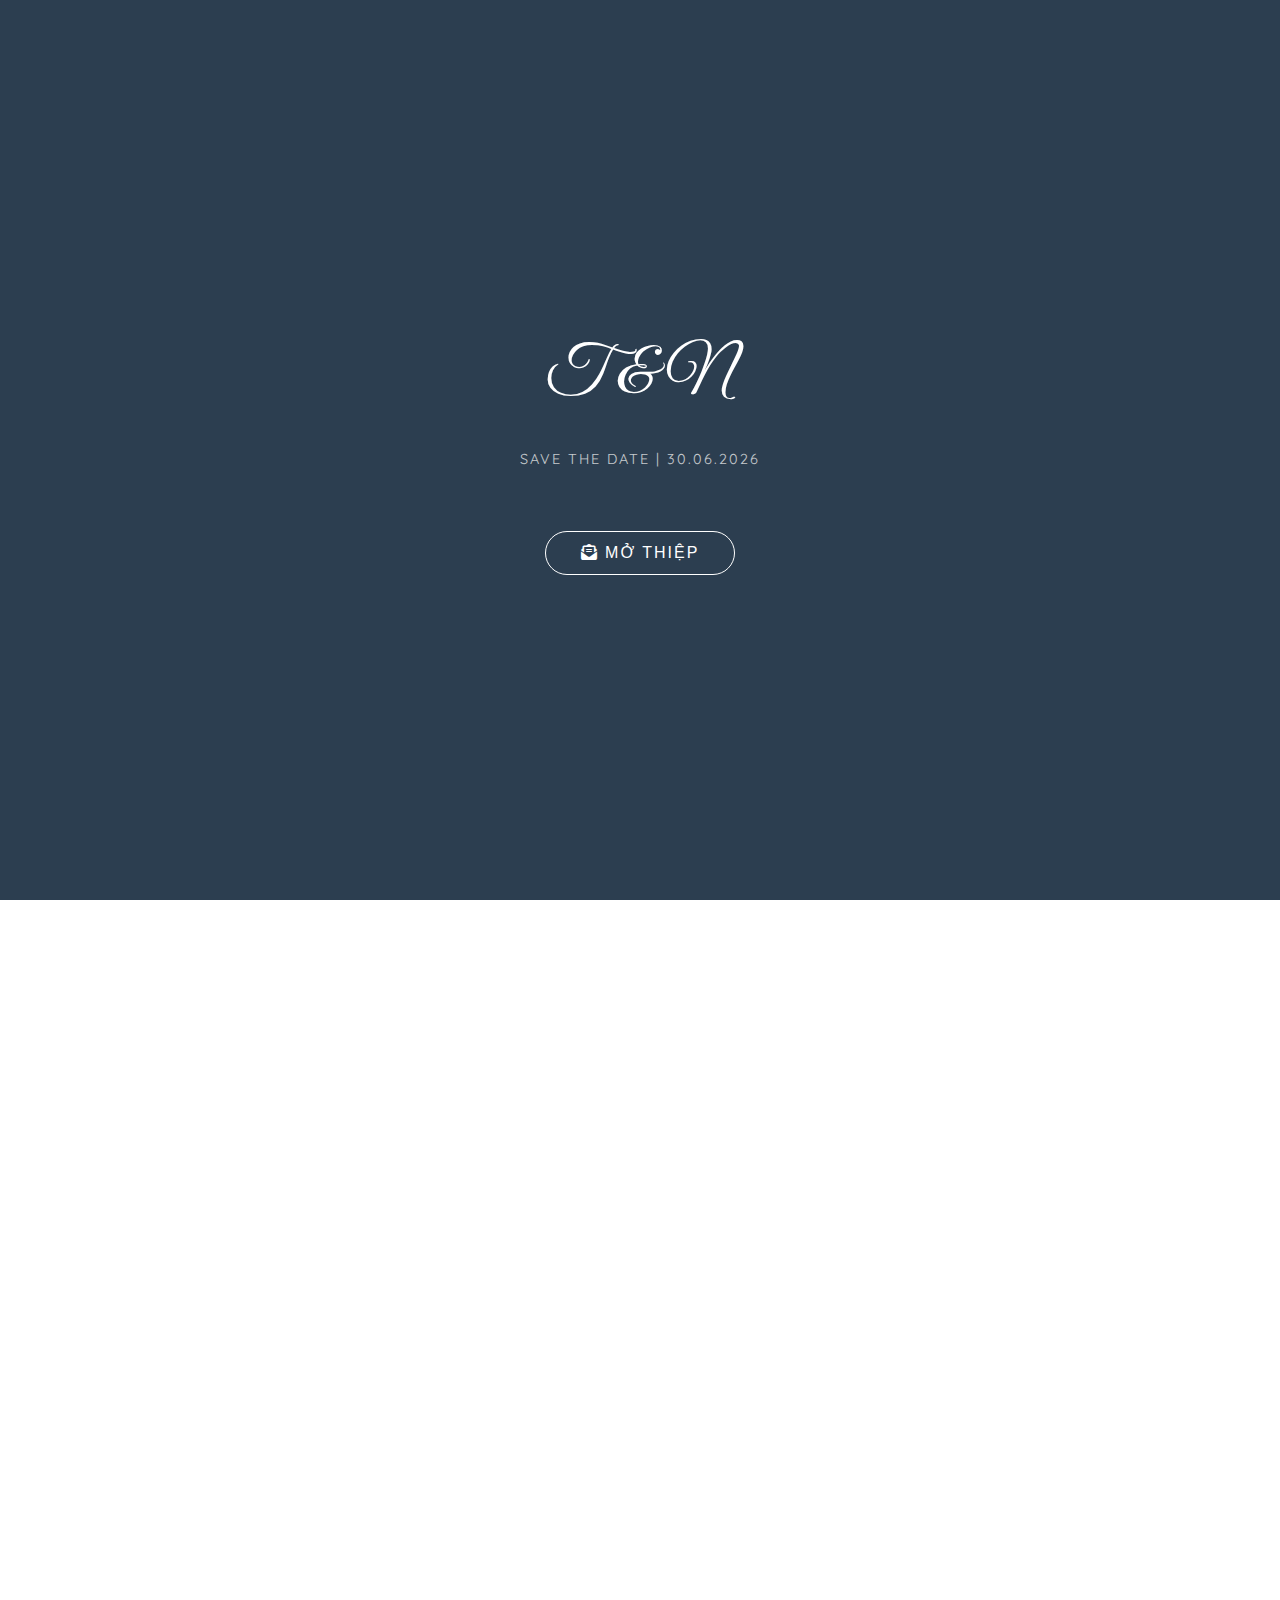
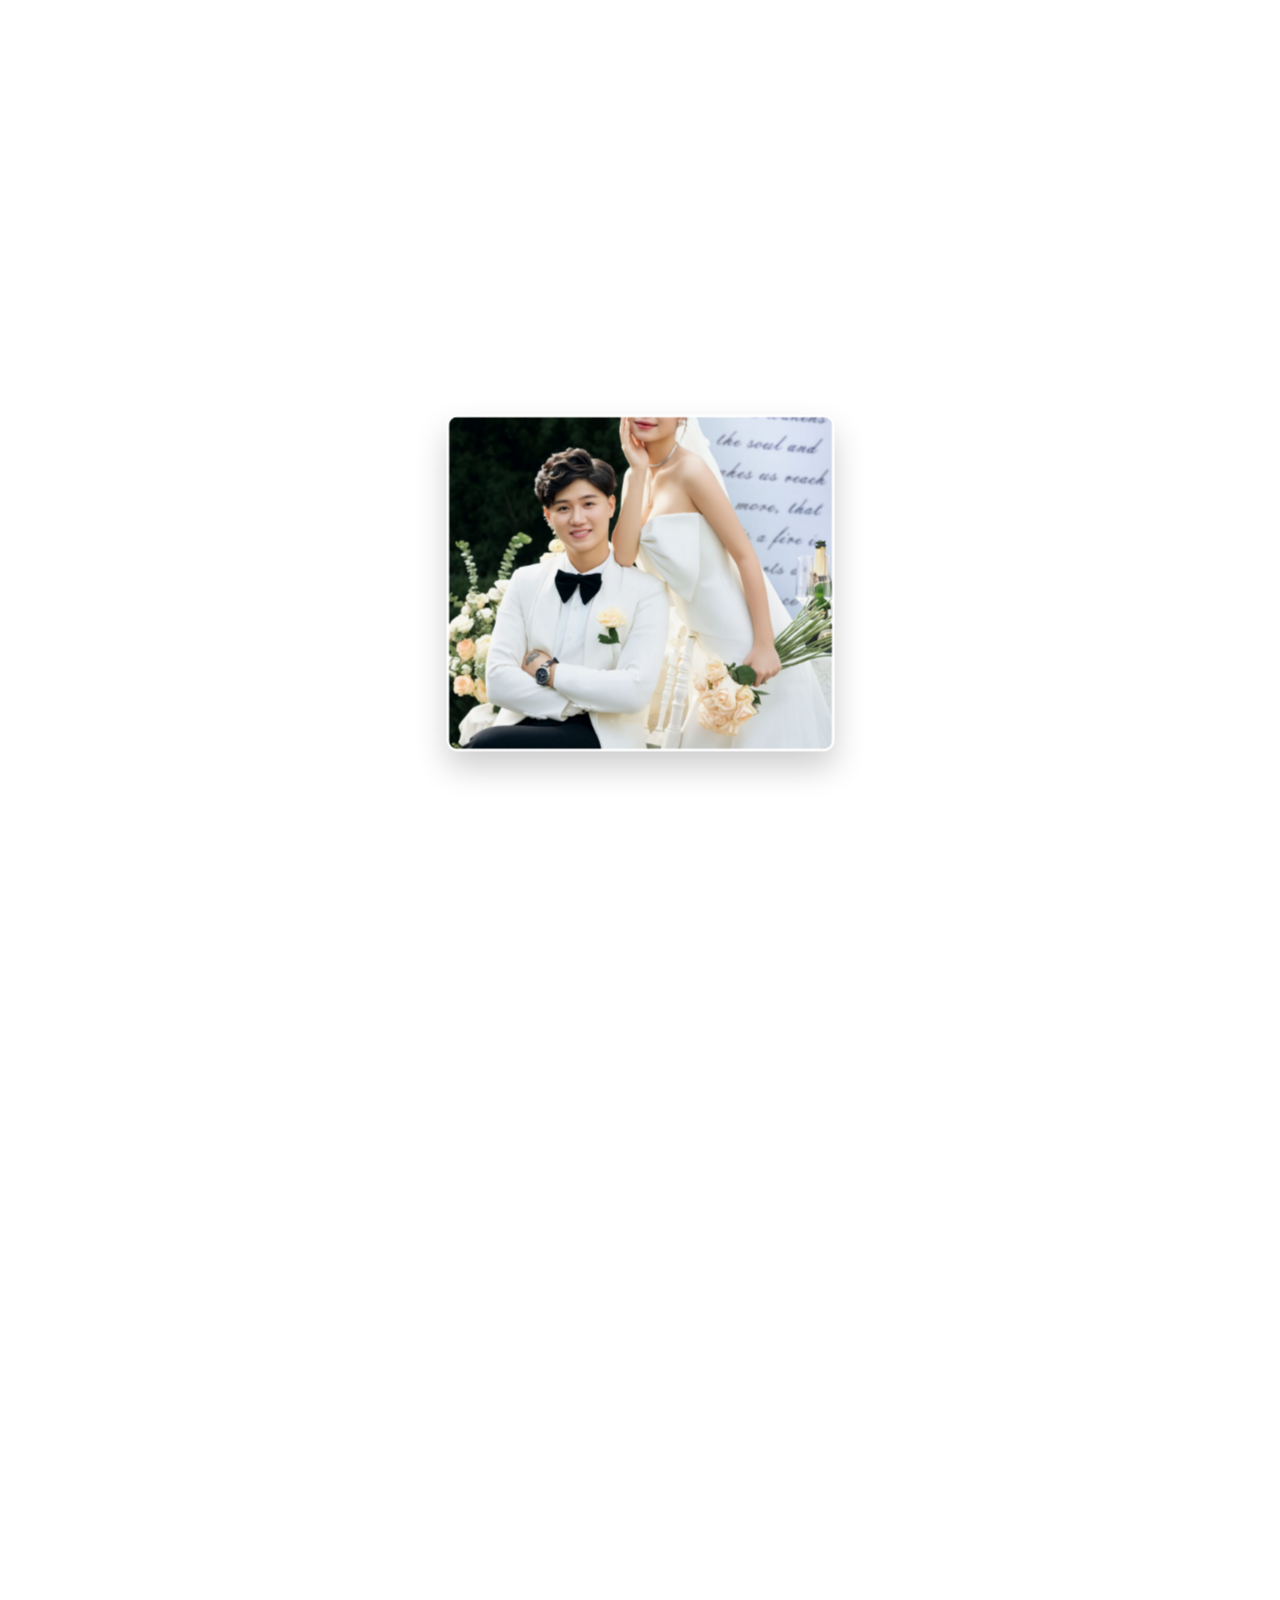
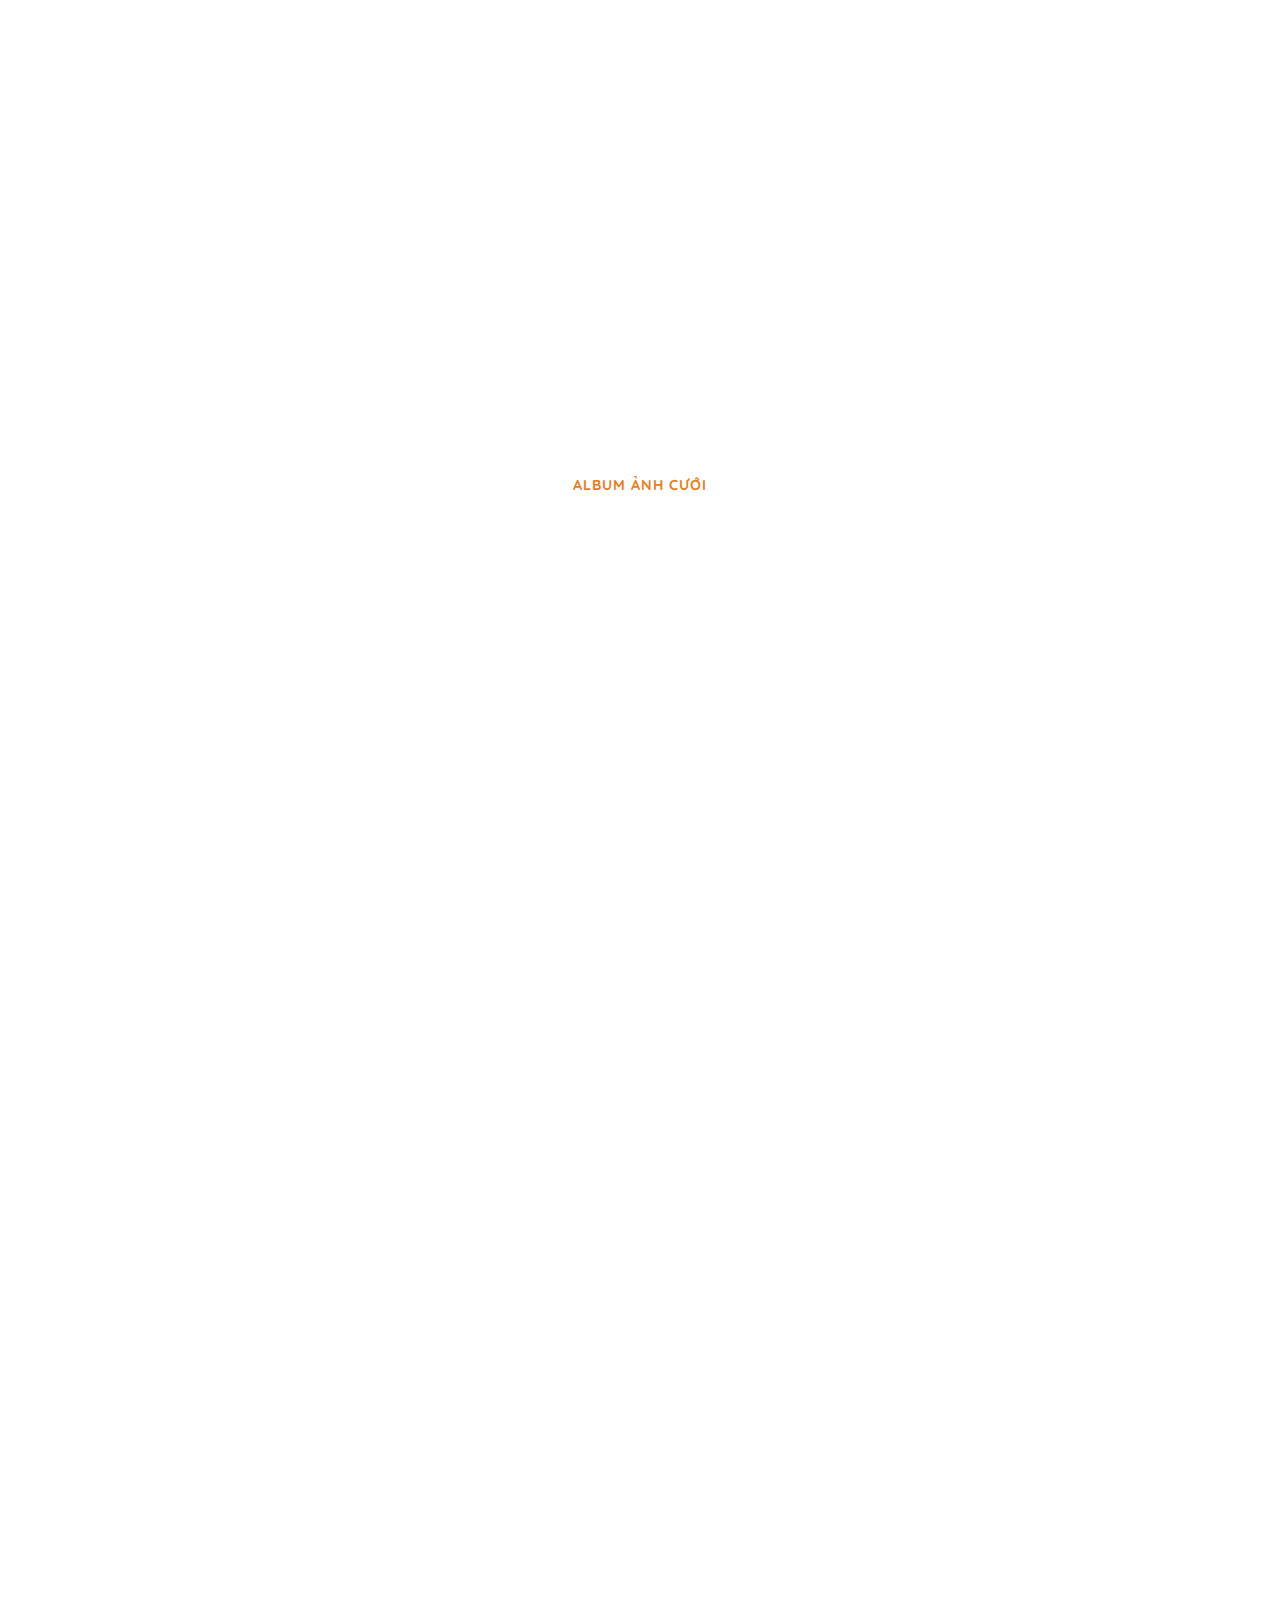
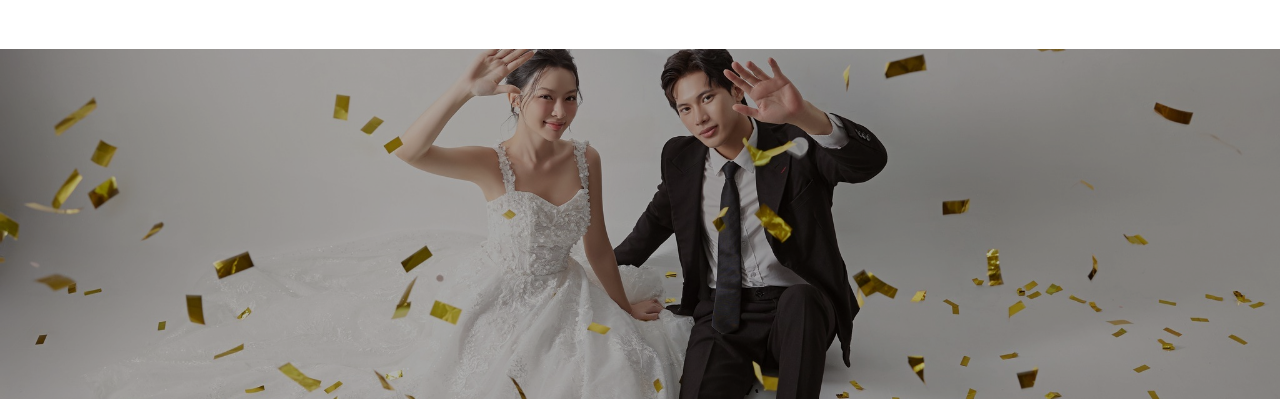
<file: TPL-02_hien-dai/index.html>
<!DOCTYPE html>
<html lang="vi">
<head>
    <meta charset="UTF-8">
    <meta name="viewport" content="width=device-width, initial-scale=1.0, maximum-scale=1.0, user-scalable=no">
    <title>Anh Tú & Diệu Nhi - Save The Date</title>
    
    <link href="https://fonts.googleapis.com/css2?family=Great+Vibes&family=Quicksand:wght@400;600;700&family=Playfair+Display:wght@700&display=swap" rel="stylesheet">
    <link rel="stylesheet" href="https://cdnjs.cloudflare.com/ajax/libs/font-awesome/6.4.0/css/all.min.css">
    <link href="https://unpkg.com/aos@2.3.1/dist/aos.css" rel="stylesheet">
    <link rel="stylesheet" href="style.css">
</head>
<body>

    <div id="intro-overlay">
        <div class="intro-content">
            <div class="monogram">T & N</div>
            <p style="letter-spacing: 2px; margin-bottom: 20px; font-size: 0.9rem; opacity: 0.8; color: #eee;">
                SAVE THE DATE | 30.06.2026
            </p>
            <div id="intro-guest-name" style="margin-bottom: 30px; font-size: 1.2rem;"></div>
            <button type="button" id="btn-open-intro" class="btn-intro" onclick="openInvite()">
                <i class="fa-solid fa-envelope-open-text"></i> MỞ THIỆP
            </button>
        </div>
    </div>

    <audio id="bgMusic" loop>
        <source src="audio/em-dong-y.mp3" type="audio/mp3">
    </audio>
    <button class="music-box" id="btnMusic" onclick="toggleMusic()">
        <div class="music-icon"><i class="fa-solid fa-compact-disc"></i></div>
    </button>

    <header class="hero" id="home" style="background-image: url('images/anh_dau_tien.jpg');">
        <div class="hero-overlay"></div>
        <div class="hero-content" data-aos="fade-up" data-aos-duration="2000">
            <div id="guestNameHero" class="hero-subtitle">TRÂN TRỌNG KÍNH MỜI</div>
            <h1 class="hero-title">Anh Tú <small>&</small> Diệu Nhi</h1>
            <div class="hero-date">
                <span>THỨ BA</span> <span class="day">30</span> <span>06.2026</span>
            </div>
            <p class="hero-location">TRUNG TÂM TIỆC CƯỚI MIPEC PALACE<br>229 Tây Sơn - Đống Đa - Hà Nội</p>
        </div>
        <div class="scroll-down"><i class="fa-solid fa-chevron-down"></i></div>
    </header>

    <section class="section-container text-center">
        <p class="quote" data-aos="fade-up" data-aos-duration="2000">"Hôn nhân là chuyện cả đời,<br>Yêu người vừa ý, cưới người mình thương..."</p>
        
        <div class="couple-wrap">
            <div class="groom-box" data-aos="fade-right" data-aos-duration="2500">
                <div class="photo-frame">
                    <img src="images/chu-re.jpg" alt="Chú Rể" onerror="this.src='https://via.placeholder.com/300x400'">
                </div>
                <h3>Nhà Trai</h3>
                <p class="parents">Ông: Nguyễn Văn A<br>Bà: Nguyễn Thị B</p>
                <div class="name-tag">Anh Tú</div>
            </div>

            <div class="bride-box" data-aos="fade-left" data-aos-duration="2500" data-aos-delay="200">
                <div class="photo-frame">
                    <img src="images/co-dau.jpg" alt="Cô Dâu" onerror="this.src='https://via.placeholder.com/300x400'">
                </div>
                <h3>Nhà Gái</h3>
                <p class="parents">Ông: Trần Văn C<br>Bà: Lê Thị D</p>
                <div class="name-tag">Diệu Nhi</div>
            </div>
        </div>
    </section>

    <section class="countdown-section" data-aos="fade-in" data-aos-duration="2500">
        <p class="sub-title">CÙNG ĐẾM NGƯỢC NGÀY CHUNG ĐÔI</p>
        <div class="timer-box">
            <div class="time-item"><span id="days">00</span><label>Ngày</label></div>
            <div class="time-item"><span id="hours">00</span><label>Giờ</label></div>
            <div class="time-item"><span id="minutes">00</span><label>Phút</label></div>
            <div class="time-item"><span id="seconds">00</span><label>Giây</label></div>
        </div>
    </section>

    <section class="section-container">
        <div class="text-center" data-aos="fade-up" data-aos-duration="2000">
            <h2 class="main-title">Thiệp Mời</h2>
            <div id="guestNameInvite" class="sub-title">Thân mời tới dự bữa cơm thân mật</div>
        </div>

        <div class="invitation-grid">
            <div class="gallery-mini">
                <div class="gallery-item" data-aos="fade-right" data-aos-duration="2500">
                    <img src="images/trai.jpg" alt="Ảnh trái">
                </div>
                <div class="gallery-item center" data-aos="zoom-in" data-aos-duration="3000" data-aos-delay="300">
                    <img src="images/giua.jpg" alt="Ảnh giữa">
                </div>
                <div class="gallery-item" data-aos="fade-left" data-aos-duration="2500">
                    <img src="images/phai.jpg" alt="Ảnh phải">
                </div>
            </div>

            <div class="invitation-card text-center" data-aos="fade-up" data-aos-duration="2000">
                <h3>Tiệc mừng lễ thành hôn</h3>
                
                <div class="location-box">
                    <p class="location-name">TRUNG TÂM TIỆC CƯỚI MIPEC PALACE</p>
                    <p class="location-addr"><i class="fa-solid fa-location-dot"></i> Số 229 Tây Sơn - Phường Đống Đa - TP Hà Nội</p>
                </div>
                
                <div class="calendar-box">
                    <div class="time-row">
                        <span class="label">Vào lúc:</span>
                        <span class="time-big">11:00</span>
                    </div>
                    <div class="date-row">
                        <div class="date-col">THỨ BA</div>
                        <div class="date-col big-num">30</div>
                        <div class="date-col">06.2026</div>
                    </div>
                    <p class="lunar-date">(Tức ngày 12 tháng 12 năm Ất Tỵ)</p>
                </div>

                <div class="action-buttons">
                    <button type="button" id="btnOpenWish" class="btn-main"><i class="fa-solid fa-pen-to-square"></i> Gửi lời chúc</button>
                    <button type="button" id="btnOpenQR" class="btn-gift"><i class="fa-solid fa-gift"></i> Gửi mừng cưới</button>
                </div>
            </div>
        </div>
    </section>

    <section class="section-container" data-aos="fade-up" data-aos-duration="2000">
        <div class="text-center"><p class="sub-title">BẢN ĐỒ CHỈ ĐƯỜNG</p></div>
        <div class="map-box">
            <iframe src="https://www.google.com/maps/embed?pb=!1m18!1m12!1m3!1d3724.588491851486!2d105.8266223759998!3d21.009126388448985!2m3!1f0!2f0!3f0!3m2!1i1024!2i768!4f13.1!3m3!1m2!1s0x3135ac800f450807%3A0x419a49bcd94b693a!2sMipec%20Palace!5e0!3m2!1svi!2s!4v1700000000000!5m2!1svi!2s" 
            width="100%" height="400" style="border:0;" allowfullscreen="" loading="lazy"></iframe>
        </div>
        <div class="text-center" style="margin-top: 15px;">
            <a href="https://maps.google.com" target="_blank" class="btn-map"><i class="fa-solid fa-location-dot"></i> Mở Google Maps</a>
        </div>
    </section>

    <section class="section-container text-center">
        <p class="sub-title">ALBUM ẢNH CƯỚI</p>
        <h2 class="main-title" data-aos="fade-down" data-aos-duration="2000">KHOẢNH KHẮC HẠNH PHÚC</h2>
        
        <div class="album-grid">
            <img src="images/album2.jpg" data-aos="fade-up" data-aos-duration="2000">
            <img src="images/album3.jpg" data-aos="fade-up" data-aos-duration="2000" data-aos-delay="200">
            <img src="images/album4.jpg" data-aos="fade-up" data-aos-duration="2000">
            <img src="images/album5.jpg" data-aos="fade-up" data-aos-duration="2000" data-aos-delay="200">
            <img src="images/album6.jpg" data-aos="fade-up" data-aos-duration="2000">
            <img src="images/album7.jpg" data-aos="fade-up" data-aos-duration="2000" data-aos-delay="200">
            <img src="images/album3.jpg" data-aos="fade-up" data-aos-duration="2000">
            <img src="images/anh_dau_tien.jpg" data-aos="fade-up" data-aos-duration="2000" data-aos-delay="200">
        </div>
    </section>

    <footer class="footer" style="background-image: url('images/thank-you.jpg');">
        <div class="hero-overlay"></div>
        <div class="footer-content" data-aos="zoom-in" data-aos-duration="2500">
            <h2 class="thank-you">Thank You</h2>
            <p>Rất hân hạnh được đón tiếp!</p>
        </div>
    </footer>

    <div class="qr-modal" id="qrModal">
        <div class="qr-modal-content">
            <button type="button" class="close-modal" id="btnCloseQR"><i class="fa-solid fa-xmark"></i></button>
            <h3>Gửi Quà Mừng Cưới</h3>
            <img src="images/Qr-code.jpg" alt="QR Code" class="qr-img-full" id="qrImageSource">
            <div class="bank-info">
                <p>Ngân hàng: <strong>VIETCOMBANK</strong></p>
                <p>Chủ TK: <strong>VU MINH HIEU</strong></p>
                <div class="bank-number-box" id="bankNumberTxt">9967693256</div>
            </div>
            <div class="qr-actions">
                <button type="button" class="btn-qr-action copy" id="btnCopySTK"><i class="fa-regular fa-copy"></i> Copy STK</button>
                <button type="button" class="btn-qr-action download" id="btnDownloadQR"><i class="fa-solid fa-download"></i> Tải Ảnh</button>
            </div>
        </div>
    </div>

    <div class="qr-modal" id="wishModal">
        <div class="qr-modal-content" style="max-width: 500px;">
            <button type="button" class="close-modal" id="btnCloseWish"><i class="fa-solid fa-xmark"></i></button>
            <h3>Gửi Lời Chúc</h3>
            <form id="rsvpForm" class="rsvp-form">
                <div class="form-group"><input type="text" id="name" name="name" placeholder="Tên của bạn?"></div>
                <div class="form-group"><input type="text" id="relationship" name="relationship" placeholder="Bạn là gì của Dâu Rể?"></div>
                <div class="form-group"><textarea id="message" name="message" rows="3" placeholder="Lời chúc..."></textarea></div>
                <div class="form-group">
                    <select id="attendance" name="attendance">
                        <option value="Có">Chắc chắn tham dự</option>
                        <option value="Có thể">Có thể tham dự</option>
                        <option value="Không">Rất tiếc không thể tham dự</option>
                    </select>
                </div>
                <button type="button" class="btn-main" id="btnSubmitWish" style="width: 100%;">GỬI NGAY</button>
            </form>
        </div>
    </div>

    <script src="https://unpkg.com/aos@2.3.1/dist/aos.js"></script>
    <script src="script.js"></script>
</body>
</html>
</file>
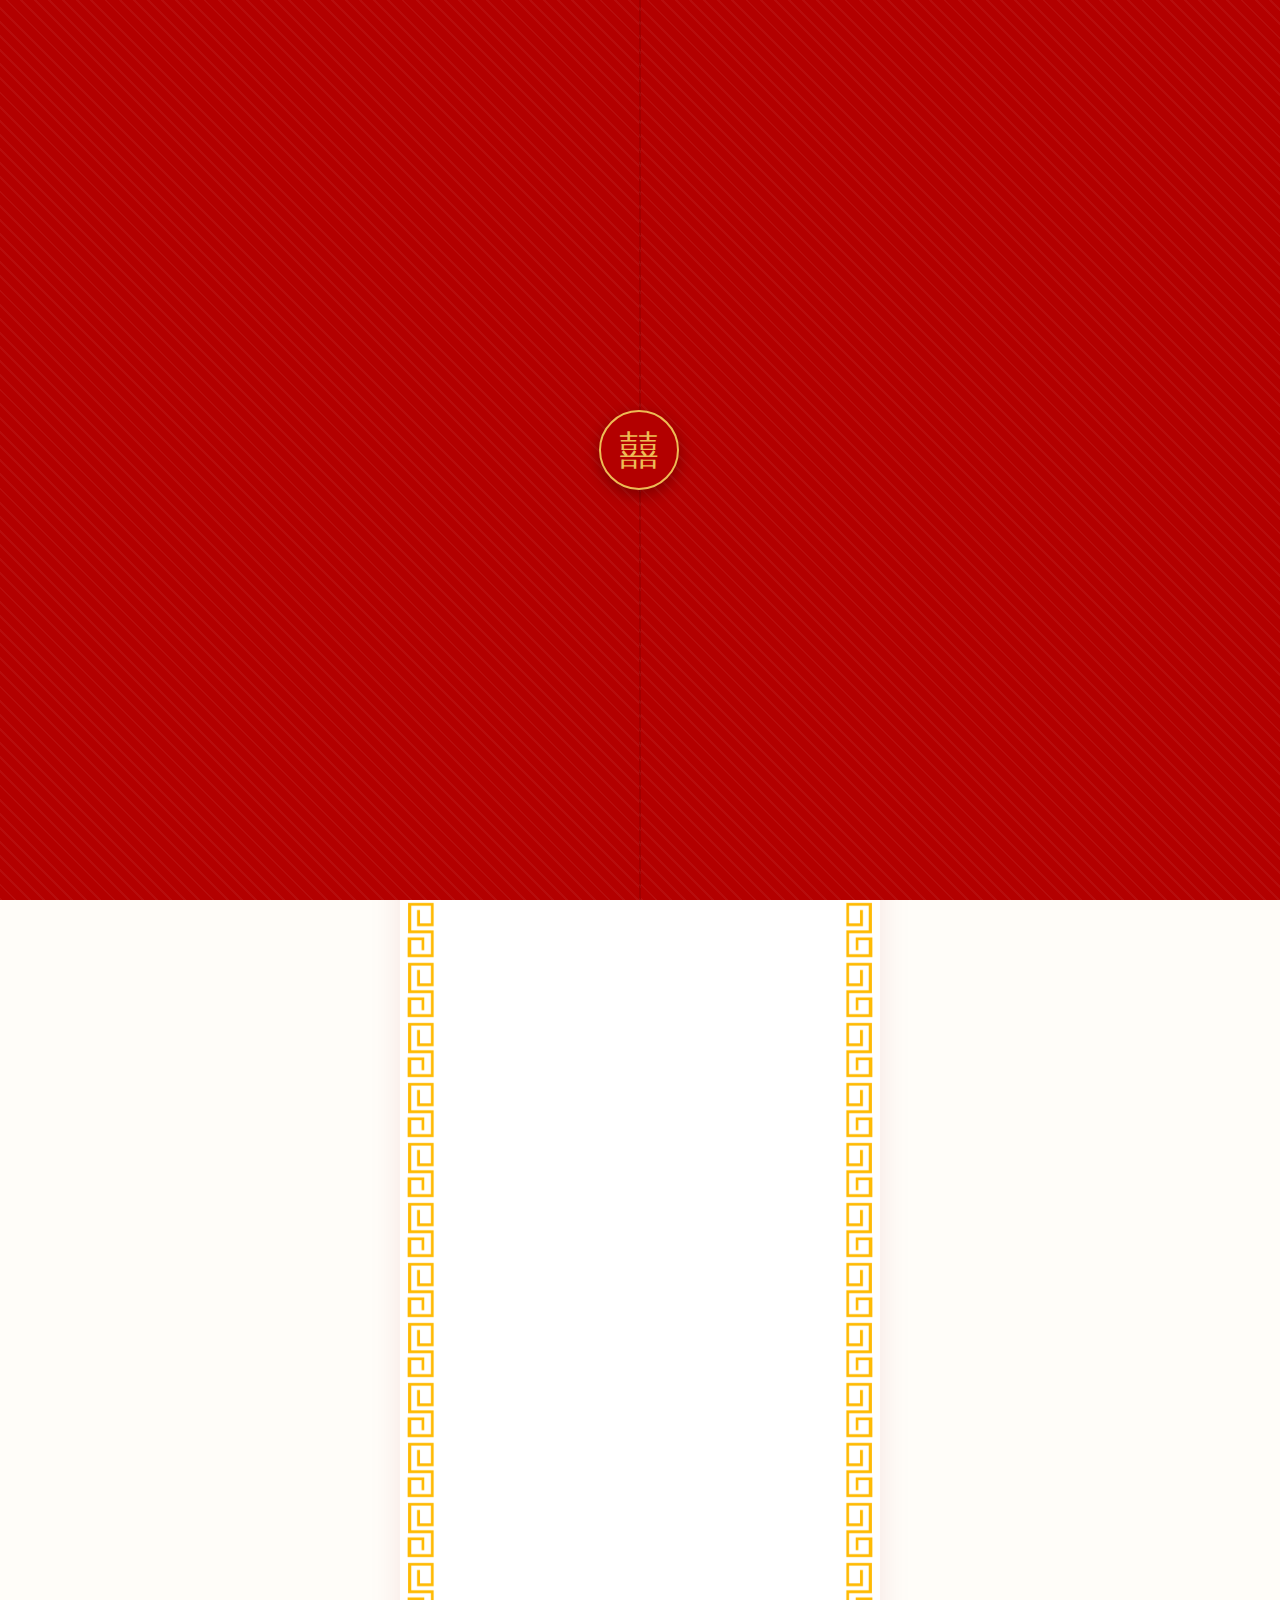
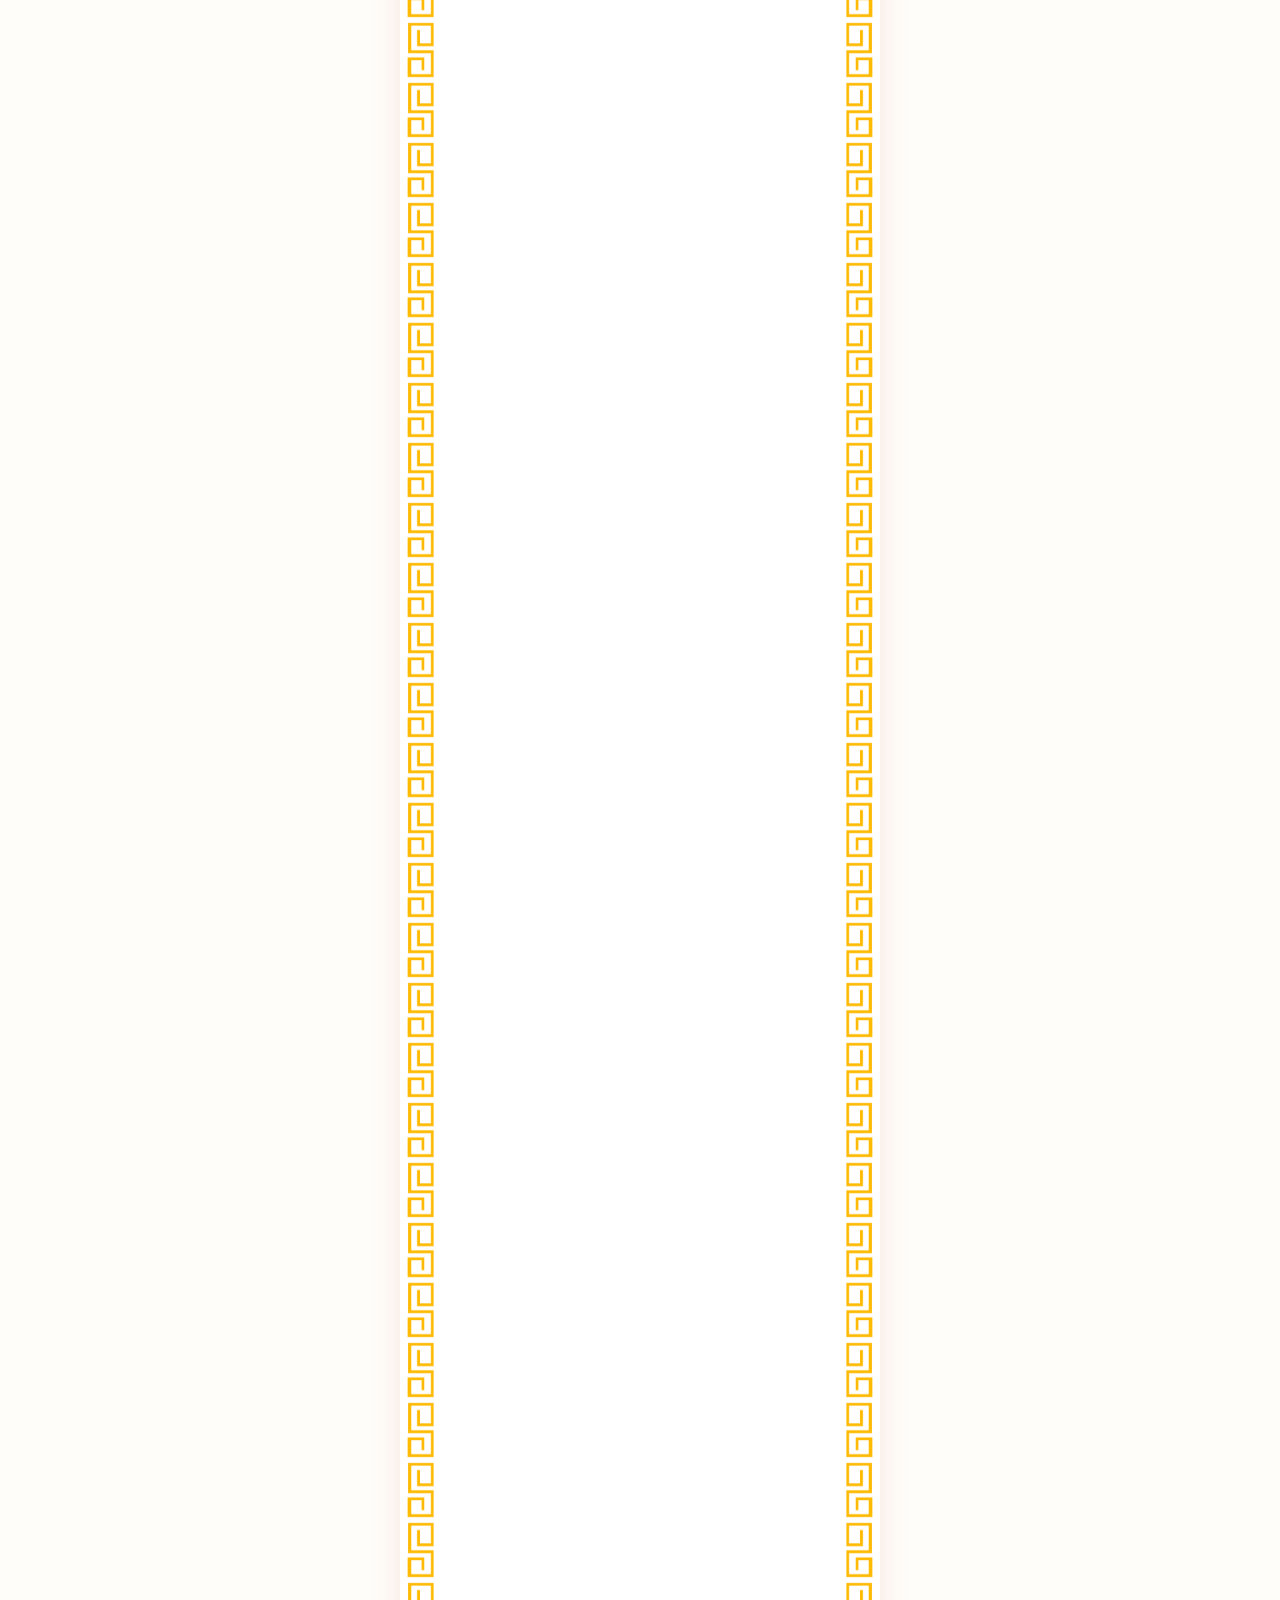
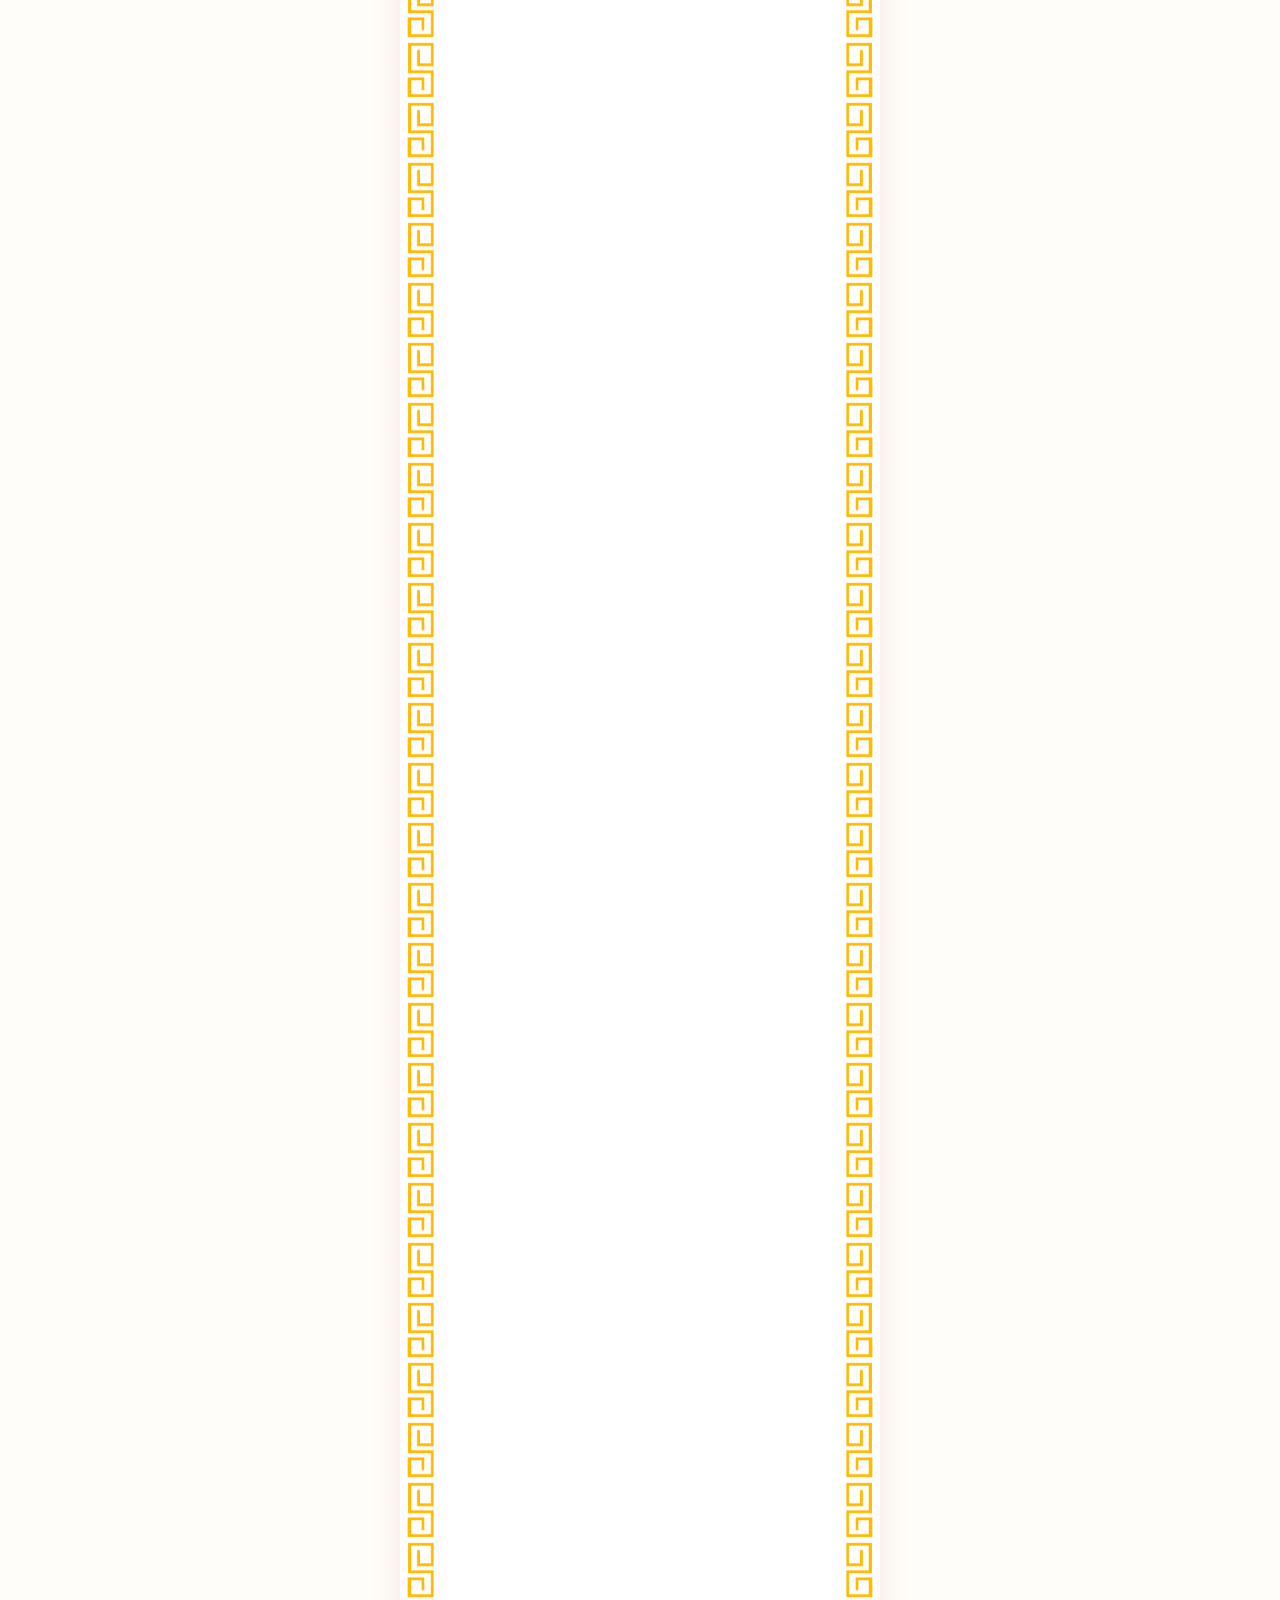
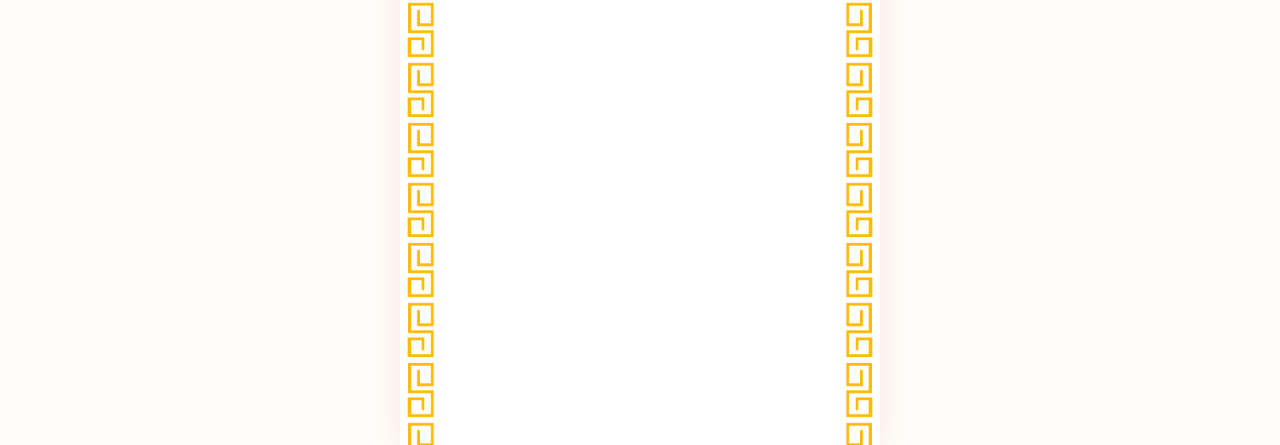
<file: DamCuoi_Dung-Nhung/Nha-gai/index.html>
<!DOCTYPE html>
<html lang="vi">
<head>
    <meta charset="UTF-8">
    <meta name="viewport" content="width=device-width, initial-scale=1.0, maximum-scale=1.0, user-scalable=no">
    <title>Đám Cưới Hồng Nhung & Quang Dũng</title>
    
    <meta property="og:type" content="website" />
    <meta property="og:title" content="Thân mời tới dự đám cưới của Nhung & Dũng" />
    <meta property="og:description" content="Sự hiện diện của bạn là niềm vinh hạnh của chúng tôi!" />
    <meta property="og:image" content="https://weddingclick-dung-nhung.vercel.app/images/share.png" />
    <meta property="og:image:width" content="1200" />
    <meta property="og:image:height" content="630" />
    <meta property="og:url" content="https://weddingclick-dung-nhung.vercel.app/" />

    <link rel="stylesheet" href="style.css">
    <link href="https://fonts.googleapis.com/css2?family=Dancing+Script:wght@700&family=Quicksand:wght@400;700&family=Playfair+Display:wght@700&display=swap" rel="stylesheet">
    <link rel="stylesheet" href="https://cdnjs.cloudflare.com/ajax/libs/font-awesome/6.4.0/css/all.min.css">
</head>
<body>
    <audio id="bg-music" loop>
        <source src="audio/hon-ca-yeu.mp3" type="audio/mpeg">
    </audio>
    <div class="music-control music-paused" id="musicBtn"><i class="fa-solid fa-music"></i></div>

    <div id="welcome-gate">
        <div class="gate-panel left-panel">
            <div class="gate-lock-container">
                <div class="lock-circle"><span class="hy-symbol">囍</span></div>
            </div>
        </div>
        <div class="gate-panel right-panel"></div>
    </div>

    <main class="main-content">
        
        <div class="side-pattern pattern-left"></div>
        <div class="side-pattern pattern-right"></div>

        <section class="hero-section text-center">
            <p class="sub-title anim-fade-down">THIỆP MỜI CƯỚI</p>
            <h1 class="main-title fancy-font anim-fade-up delay-1">Hồng Nhung <span class="and">&</span> Quang Dũng</h1>
            <div class="hy-icon-wrap anim-zoom-in delay-2"><span class="hy-symbol-red">囍</span></div>
            <p class="date-time anim-fade-up delay-2">THỨ BẢY - 10H30</p>
            <h2 class="main-date anim-fade-up delay-2">28.02.2026</h2>
            <div class="hero-image-frame anim-zoom-in delay-3">
                <img src="images/anh-dau-tien.jpg" alt="Cover">
            </div>
        </section>

        <div class="ornament-divider scroll-anim anim-fade-up">
            <img src="images/hoa-van1.png" alt="Họa tiết ngăn cách">
        </div>

        <section class="family-section text-center section-spacing">
            <div class="family-grid">
                <div class="family-side scroll-anim anim-slide-right">
                    <h3 class="family-title">NHÀ GÁI</h3>
                    <p class="parents">Ông Trần Văn Bảy</p>
                    <p class="parents">Bà Trần Thị Thu</p>
                    <p class="address">Cô dâu: Hồng Nhung</p>
                </div>
                <div class="center-icon scroll-anim anim-zoom-in">
                    <span class="hy-symbol-red small">囍</span>
                </div>
                <div class="family-side scroll-anim anim-slide-left">
                    <h3 class="family-title">NHÀ TRAI</h3>
                    <p class="parents">Ông Nguyễn Quang Chính</p>
                    <p class="parents">Bà Lương Thị Hường</p>
                    <p class="address">Chú rể: Quang Dũng</p>
                </div>
            </div>
            <div class="ceremony-info scroll-anim anim-fade-up">
                <h3 class="ceremony-label">LỄ VU QUY</h3>
                <h2 class="couple-name-script fancy-font"> Hồng Nhung <br> <span class="and-small">&</span> <br> Quang Dũng</h2>
            </div>
            <div class="groom-image-frame scroll-anim anim-zoom-in">
                <img src="images/anh-thu-2.jpg" alt="Chu Re" class="groom-img" loading="lazy">
            </div>
        </section>

        <section class="invitation-section text-center section-spacing">
            
            <div class="ornament-divider scroll-anim anim-fade-up">
                <img src="images/hoa-van.png" alt="Họa tiết ngăn cách">
            </div>

            <h2 class="fancy-font invite-title scroll-anim anim-fade-up">Trân Trọng Kính Mời</h2>
            
            <div class="mini-gallery">
                <img src="images/anh3-1.jpg" alt="1" class="img-side scroll-anim anim-slide-right" loading="lazy">
                <img src="images/anh3-2.jpg" alt="2" class="img-center scroll-anim anim-zoom-in" loading="lazy">
                <img src="images/anh3-3.jpg" alt="3" class="img-side scroll-anim anim-slide-left" loading="lazy">
            </div>

            <div class="event-details scroll-anim anim-fade-up">
                <p class="event-name">TIỆC MỪNG LỄ VU QUY</p>
                <div class="time-box">
                    <div class="time-col">15 giờ 00</div>
                    <div class="date-col">
                        <span class="day-text">Thứ 6</span>
                        <span class="date-num">27</span>
                        <span class="month-text">Tháng 2</span>
                    </div>
                    <div class="year-col">Năm 2026</div>
                </div>
                <p class="lunar-date">(Tức Ngày 11 Tháng Giêng Năm Bính Ngọ)</p>
                <p class="location-label">BUỔI TIỆC ĐƯỢC TỔ CHỨC TẠI</p>
                <div class="location-box scroll-anim anim-zoom-in">
                    <h3>Tư Gia Nhà Gái</h3>
                    <p>Khu 4, xã Tu Vũ, tỉnh Phú Thọ</p>
                    <a href="https://maps.app.goo.gl/gAt8VmD36mhHrjN66" target="_blank" class="btn-map-red">Xem Chỉ Đường</a>
                </div>
            </div>
        </section>

        <section class="calendar-section text-center section-spacing scroll-anim anim-fade-up">
    <h2 class="calendar-title">THÁNG 2 - 2026</h2>
    <div class="calendar-wrapper">
        <table class="calendar-table">
            <thead>
                <tr><th>T2</th><th>T3</th><th>T4</th><th>T5</th><th>T6</th><th>T7</th><th>CN</th></tr>
            </thead>
            <tbody>
                <tr><td></td><td></td><td></td><td></td><td></td><td></td><td>1</td></tr>
                
                <tr><td>2</td><td>3</td><td>4</td><td>5</td><td>6</td><td>7</td><td>8</td></tr>
                
                <tr><td>9</td><td>10</td><td>11</td><td>12</td><td>13</td><td>14</td><td>15</td></tr>
                
                <tr><td>16</td><td>17</td><td>18</td><td>19</td><td>20</td><td>21</td><td>22</td></tr>
                
                <tr>
                    <td>23</td>
                    <td>24</td>
                    <td>25</td>
                    <td>26</td>
                    <td>27</td>
                    <td style="position: relative;">
                        <div class="heart-date">
                            <i class="fa-solid fa-heart"></i>
                            <span>28</span>
                        </div>
                    </td>
                    <td></td>
                </tr>
            </tbody>
        </table>
    </div>
</section>

        <section class="rsvp-title-wrap text-center scroll-anim anim-fade-up">
            <h2 class="fancy-font rsvp-title">Xác Nhận Tham Dự <br> & <br> Gửi Lời Chúc</h2>
        </section>
        <section id="rsvp-section" class="rsvp-red-bg scroll-anim anim-fade-up">
            <div class="rsvp-container">
                <form id="wedding-rsvp-form">
                    <div class="form-group"><input type="text" name="name" class="form-control" placeholder="Tên của bạn là?" required></div>
                    <div class="form-group"><input type="text" name="relationship" class="form-control" placeholder="Bạn là gì của Dâu Rể nhỉ?"></div>
                    <div class="form-group"><textarea name="message" class="form-control" rows="3" placeholder="Gửi lời chúc đến Dâu Rể nhé!"></textarea></div>
                    <div class="form-group">
                        <select name="attendance" class="form-control">
                            <option value="Chưa xác định">Bạn Có Tham Dự Không?</option>
                            <option value="Có">Có, chắc chắn rồi!</option>
                            <option value="Không">Tiếc quá, mình bận mất rồi</option>
                        </select>
                    </div>
                    <div class="form-group text-center" style="margin-top: 25px;">
                        <button type="submit" id="btn-submit" class="btn-custom btn-white-shadow">GỬI NGAY</button>
                    </div>
                </form>
            </div>
        </section>

        <section class="buttons-section text-center scroll-anim anim-fade-up">
            <div class="action-buttons-group">
                <button id="btn-show-qr" class="btn-custom btn-red-shadow">GỬI MỪNG CƯỚI</button>
            </div>
        </section>

        <section class="album-section text-center section-spacing scroll-anim anim-fade-up">
            <div class="divider-ornament-top">
                 <img src="images/hoa-van1.png" alt="Họa tiết">
            </div>
            <h2 class="fancy-font album-title">Album hình cưới</h2>
            
            <div class="album-container">
                <div class="album-grid">
                    <img src="images/anh-dau-tien.jpg" alt="Album 1" loading="lazy">
                    <img src="images/anh-thu-2.jpg" alt="Album 2" loading="lazy">
                    <img src="images/anh3-1.jpg" alt="Album 3" loading="lazy">
                    <img src="images/anh3-2.jpg" alt="Album 4" loading="lazy">
                    <img src="images/anh3-3.jpg" alt="Album 5" loading="lazy">
                    <img src="images/album_1.jpg" alt="Album 6" loading="lazy">

                </div>
            </div>
        </section>

        <section class="thankyou-section text-center scroll-anim anim-zoom-in">
            <div class="thankyou-img-wrap">
                <img src="images/thank-you.jpg" alt="ThankYou" class="ty-img" loading="lazy">
                <div class="thankyou-overlay">
                    <h2 class="fancy-font ty-text">Thank you</h2>
                    <p class="ty-sub">Rất hân hạnh được đón tiếp!</p>
                </div>
            </div>
        </section>
    </main>

    <div id="qr-modal" class="qr-modal hidden">
        <div class="qr-content">
            <span class="close-qr">&times;</span>
            <h3 style="color:#b30000; margin-bottom:15px;">Mừng Cưới Đến Cô Dâu</h3>
            <img id="qr-image-src" src="images/QR-nha-gai.jpg" alt="QR Bank" class="qr-img">
            <div class="bank-info">
                <p>Ngân hàng: <strong>VPBank</strong></p>
                <p>Số TK: <span id="stk-text" style="color:#b30000; font-weight:bold; font-size:1.1rem;">245965397</span></p>
            </div>
            <div class="qr-actions">
                <button class="btn-action btn-copy" onclick="copySTK()"><i class="fa-regular fa-copy"></i> Copy STK</button>
                <a href="#" class="btn-action btn-download"><i class="fa-solid fa-download"></i> Tải QR</a>
            </div>
        </div>
    </div>
    <script src="script.js"></script>
</body>
</html>
</file>
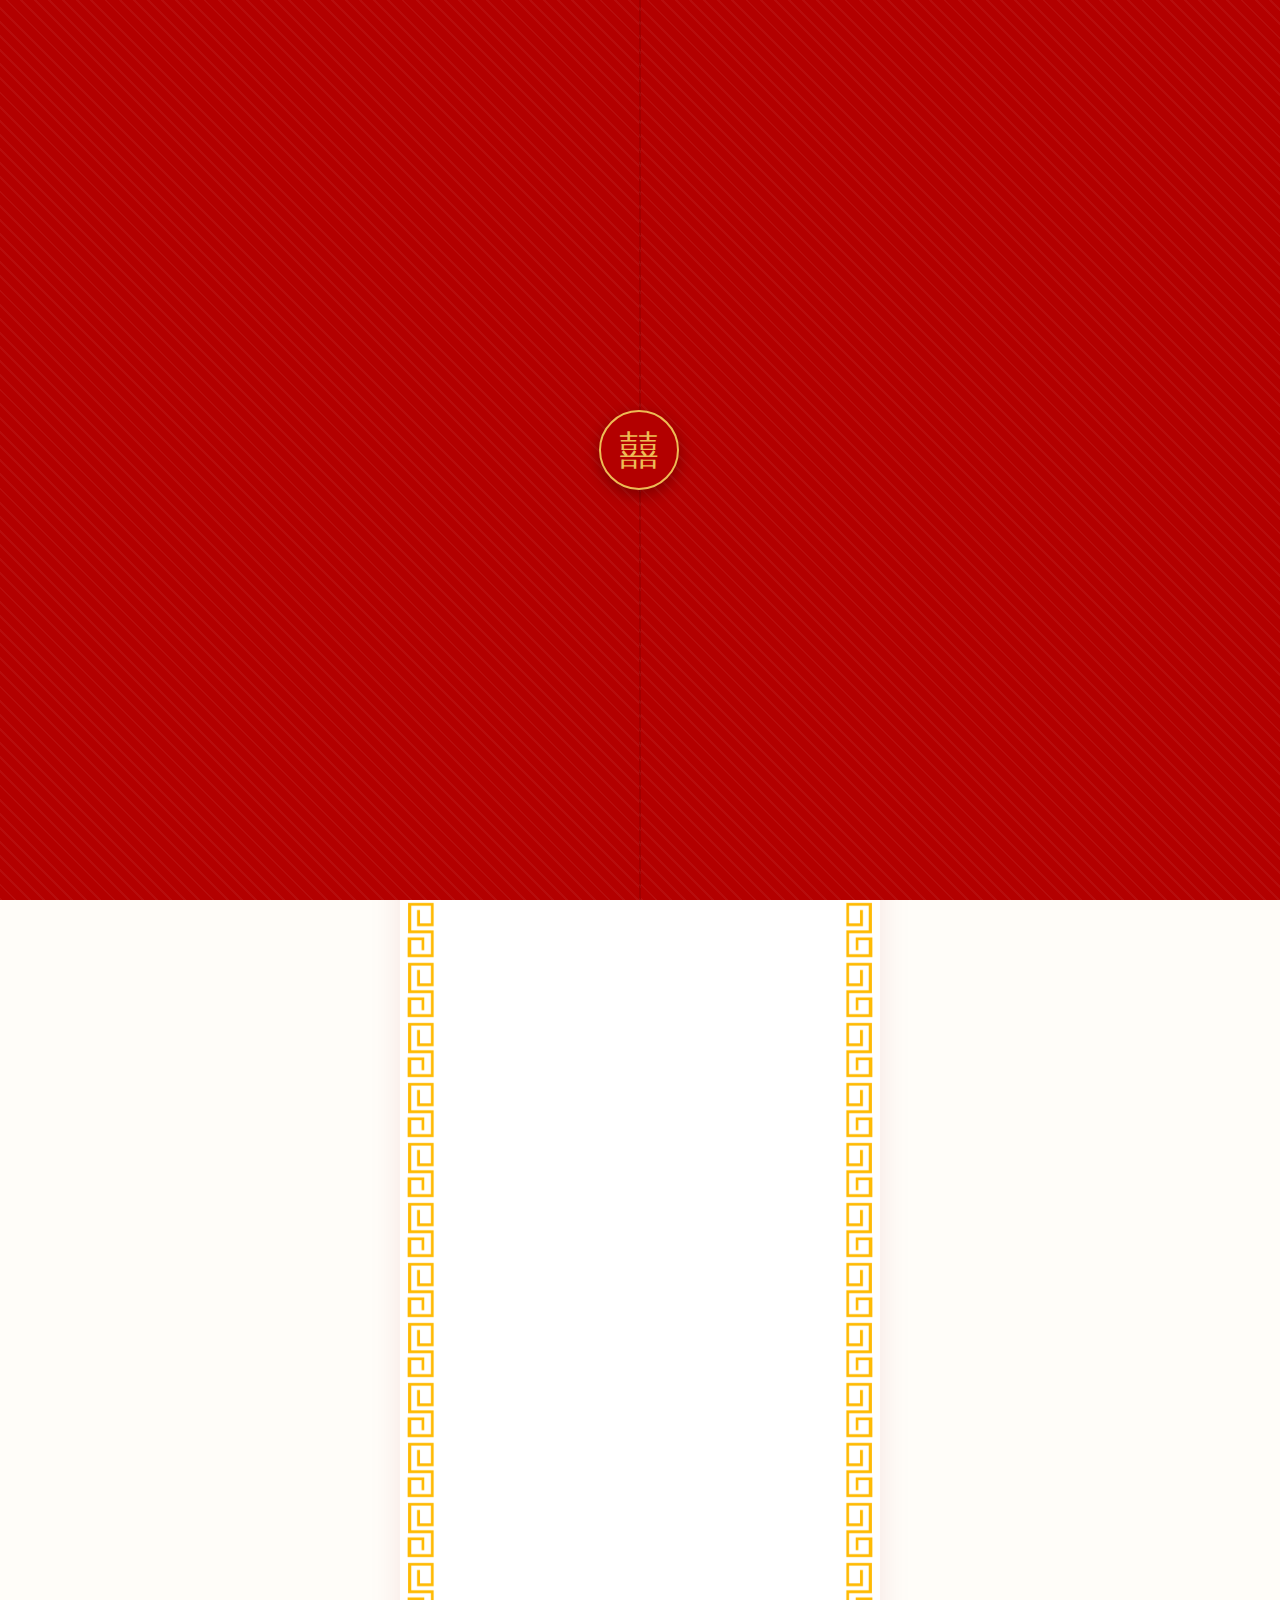
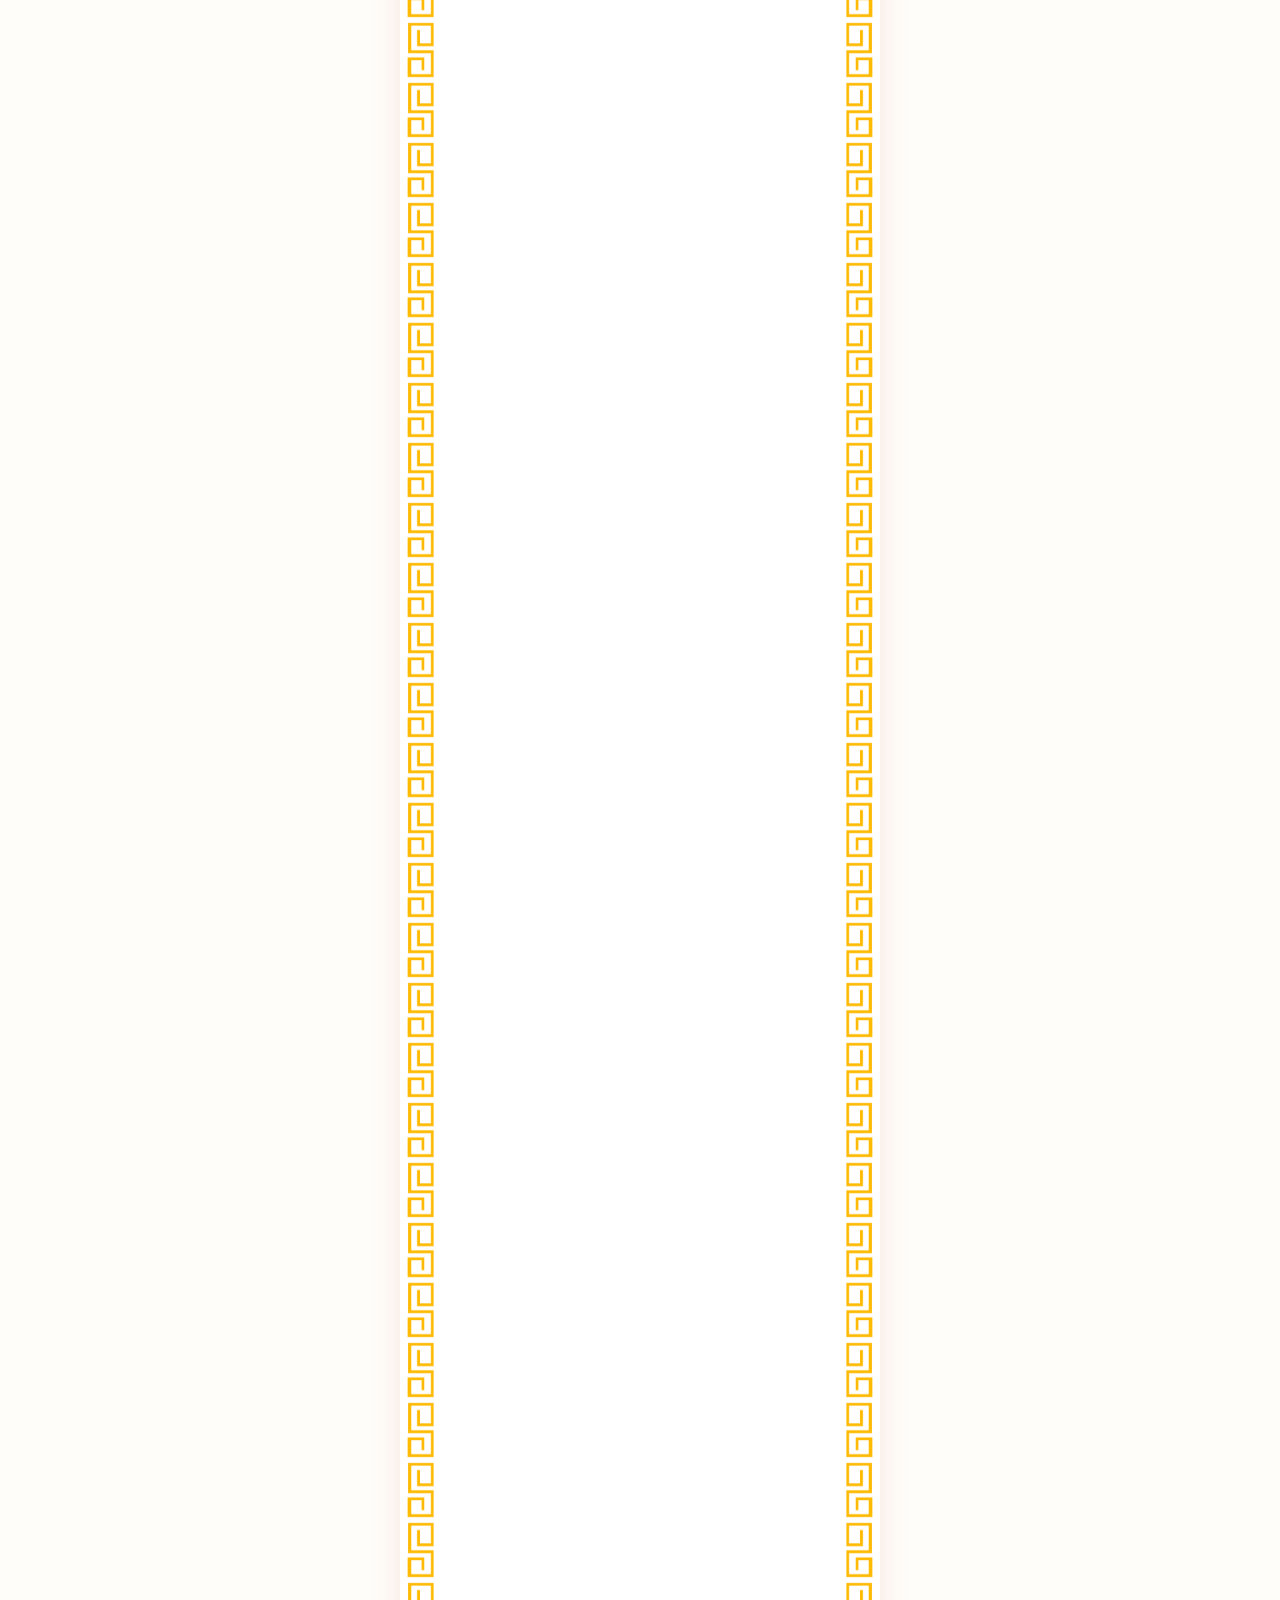
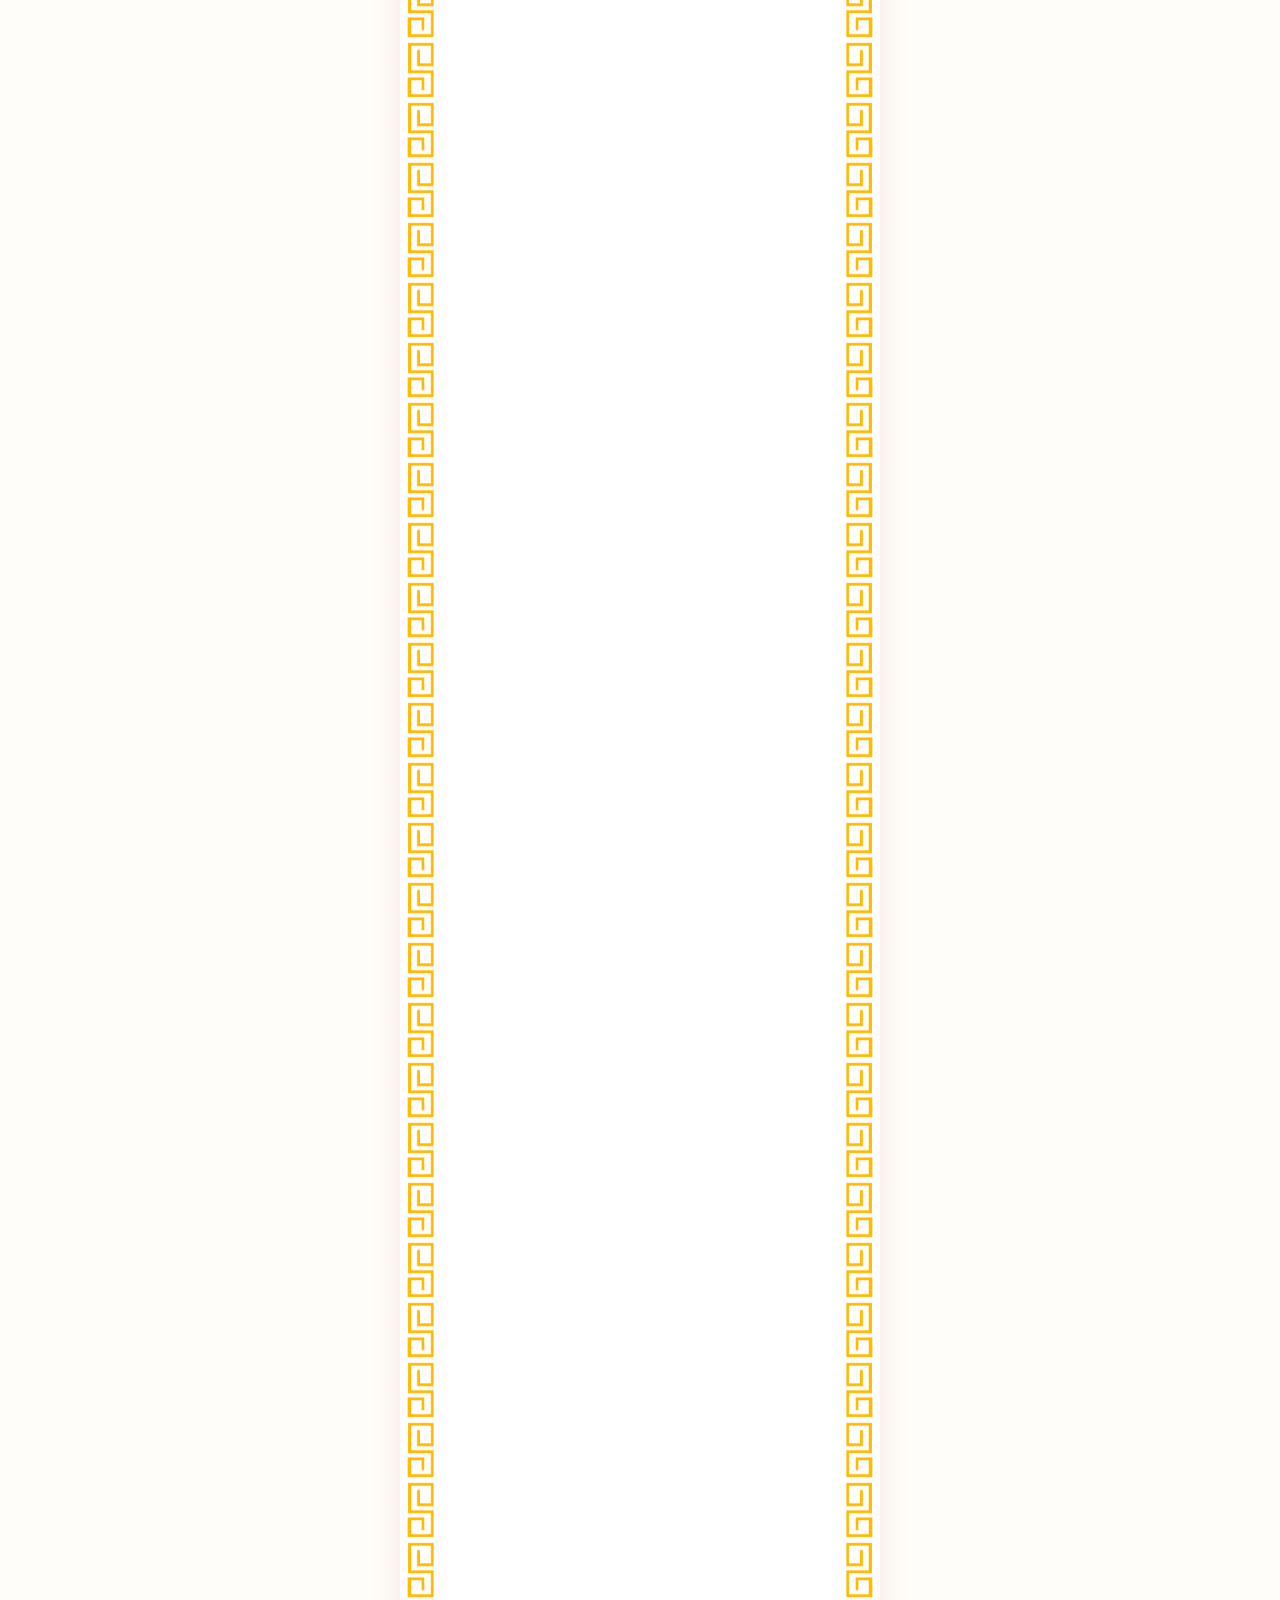
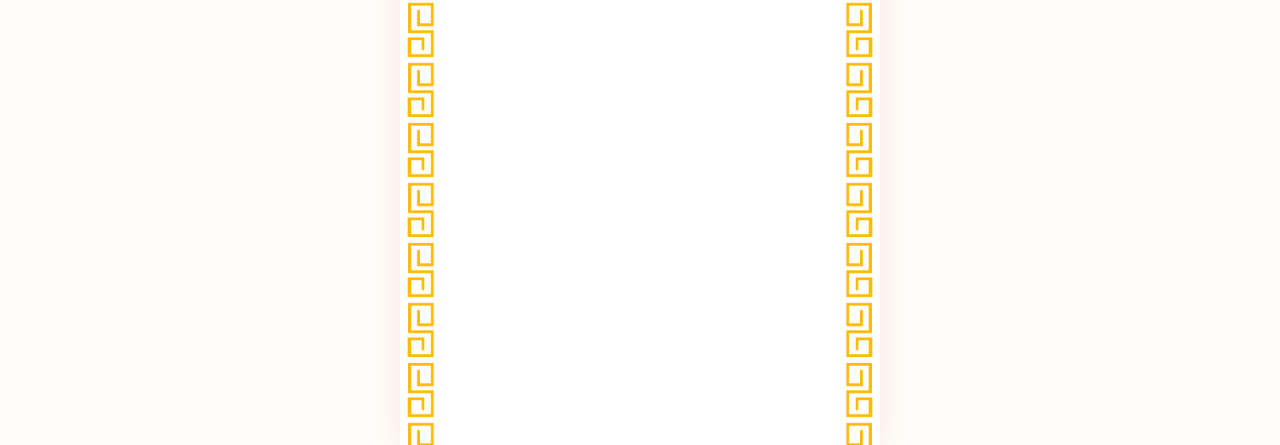
<file: DamCuoi_Dung-Nhung/Nha-trai/index.html>
<!DOCTYPE html>
<html lang="vi">
<head>
    <meta charset="UTF-8">
    <meta name="viewport" content="width=device-width, initial-scale=1.0, maximum-scale=1.0, user-scalable=no">
    <title>Đám Cưới Quang Dũng & Hồng Nhung</title>
    
    <meta property="og:type" content="website" />
    <meta property="og:title" content="Thân mời tới dự đám cưới của Dũng & Nhung" />
    <meta property="og:description" content="Sự hiện diện của bạn là niềm vinh hạnh của chúng tôi!" />
    <meta property="og:image" content="https://tpl02-truyen-thong-do.vercel.app/images/thank-you.jpg" />
    <meta property="og:image:width" content="1200" />
    <meta property="og:image:height" content="630" />
    <meta property="og:url" content="https://tpl02-truyen-thong-do.vercel.app/" />

    <link rel="stylesheet" href="style.css">
    <link href="https://fonts.googleapis.com/css2?family=Dancing+Script:wght@700&family=Quicksand:wght@400;700&family=Playfair+Display:wght@700&display=swap" rel="stylesheet">
    <link rel="stylesheet" href="https://cdnjs.cloudflare.com/ajax/libs/font-awesome/6.4.0/css/all.min.css">
</head>
<body>
    <audio id="bg-music" loop>
        <source src="audio/hon-ca-yeu.mp3" type="audio/mpeg">
    </audio>
    <div class="music-control music-paused" id="musicBtn"><i class="fa-solid fa-music"></i></div>

    <div id="welcome-gate">
        <div class="gate-panel left-panel">
            <div class="gate-lock-container">
                <div class="lock-circle"><span class="hy-symbol">囍</span></div>
            </div>
        </div>
        <div class="gate-panel right-panel"></div>
    </div>

    <main class="main-content">
        
        <div class="side-pattern pattern-left"></div>
        <div class="side-pattern pattern-right"></div>

        <section class="hero-section text-center">
            <p class="sub-title anim-fade-down">THIỆP MỜI CƯỚI</p>
            <h1 class="main-title fancy-font anim-fade-up delay-1">Quang Dũng <span class="and">&</span> Hồng Nhung</h1>
            <div class="hy-icon-wrap anim-zoom-in delay-2"><span class="hy-symbol-red">囍</span></div>
            <p class="date-time anim-fade-up delay-2">THỨ BẢY - 10H30</p>
            <h2 class="main-date anim-fade-up delay-2">28.02.2026</h2>
            <div class="hero-image-frame anim-zoom-in delay-3">
                <img src="images/anh-dau-tien.jpg" alt="Cover">
            </div>
        </section>

        <div class="ornament-divider scroll-anim anim-fade-up">
            <img src="images/hoa-van1.png" alt="Họa tiết ngăn cách">
        </div>

        <section class="family-section text-center section-spacing">
            <div class="family-grid">
                <div class="family-side scroll-anim anim-slide-right">
                    <h3 class="family-title">NHÀ TRAI</h3>
                    <p class="parents">ÔNG NGUYỄN Quang Chính</p>
                    <p class="parents">BÀ Lương Thị Hường</p>
                    <p class="address">Chú rể: Quang Dũng</p>
                </div>
                <div class="center-icon scroll-anim anim-zoom-in">
                    <span class="hy-symbol-red small">囍</span>
                </div>
                <div class="family-side scroll-anim anim-slide-left">
                    <h3 class="family-title">NHÀ GÁI</h3>
                    <p class="parents">ÔNG Trần Văn Bảy</p>
                    <p class="parents">BÀ Trần Thị thu</p>
                    <p class="address">Cô dâu: Hồng Nhung</p>
                </div>
            </div>
            <div class="ceremony-info scroll-anim anim-fade-up">
                <h3 class="ceremony-label">LỄ THÀNH HÔN</h3>
                <h2 class="couple-name-script fancy-font"> Quang Dũng <br> <span class="and-small">&</span> <br> Hồng Nhung</h2>
            </div>
            <div class="groom-image-frame scroll-anim anim-zoom-in">
                <img src="images/anh-thu-2.jpg" alt="Chu Re" class="groom-img" loading="lazy">
            </div>
        </section>

        <section class="invitation-section text-center section-spacing">
            
            <div class="ornament-divider scroll-anim anim-fade-up">
                <img src="images/hoa-van.png" alt="Họa tiết ngăn cách">
            </div>

            <h2 class="fancy-font invite-title scroll-anim anim-fade-up">Trân Trọng Kính Mời</h2>
            
            <div class="mini-gallery">
                <img src="images/anh3-1.jpg" alt="1" class="img-side scroll-anim anim-slide-right" loading="lazy">
                <img src="images/anh3-2.jpg" alt="2" class="img-center scroll-anim anim-zoom-in" loading="lazy">
                <img src="images/anh3-3.jpg" alt="3" class="img-side scroll-anim anim-slide-left" loading="lazy">
            </div>

            <div class="event-details scroll-anim anim-fade-up">
                <p class="event-name">TIỆC MỪNG LỄ THÀNH HÔN</p>
                <div class="time-box">
                    <div class="time-col">15 giờ 00</div>
                    <div class="date-col">
                        <span class="day-text">Thứ 6</span>
                        <span class="date-num">28</span>
                        <span class="month-text">Tháng 2</span>
                    </div>
                    <div class="year-col">Năm 2026</div>
                </div>
                <p class="lunar-date">(Tức Ngày 11 Tháng Giêng Năm Bính Ngọ)</p>
                <p class="location-label">BUỔI TIỆC ĐƯỢC TỔ CHỨC TẠI</p>
                <div class="location-box scroll-anim anim-zoom-in">
                    <h3>Tư Gia Nhà Trai</h3>
                    <p>Khu 2, xã Bảo Yên, tỉnh Phú Thọ</p>
                    <a href="https://maps.app.goo.gl/gAt8VmD36mhHrjN66" target="_blank" class="btn-map-red">Xem Chỉ Đường</a>
                </div>
            </div>
        </section>

        <section class="calendar-section text-center section-spacing scroll-anim anim-fade-up">
    <h2 class="calendar-title">THÁNG 2 - 2026</h2>
    <div class="calendar-wrapper">
        <table class="calendar-table">
            <thead>
                <tr><th>T2</th><th>T3</th><th>T4</th><th>T5</th><th>T6</th><th>T7</th><th>CN</th></tr>
            </thead>
            <tbody>
                <tr><td></td><td></td><td></td><td></td><td></td><td></td><td>1</td></tr>
                
                <tr><td>2</td><td>3</td><td>4</td><td>5</td><td>6</td><td>7</td><td>8</td></tr>
                
                <tr><td>9</td><td>10</td><td>11</td><td>12</td><td>13</td><td>14</td><td>15</td></tr>
                
                <tr><td>16</td><td>17</td><td>18</td><td>19</td><td>20</td><td>21</td><td>22</td></tr>
                
                <tr>
                    <td>23</td>
                    <td>24</td>
                    <td>25</td>
                    <td>26</td>
                    <td>27</td>
                    <td style="position: relative;">
                        <div class="heart-date">
                            <i class="fa-solid fa-heart"></i>
                            <span>28</span>
                        </div>
                    </td>
                    <td></td>
                </tr>
            </tbody>
        </table>
    </div>
</section>

        <section class="rsvp-title-wrap text-center scroll-anim anim-fade-up">
            <h2 class="fancy-font rsvp-title">Xác Nhận Tham Dự <br> & <br> Gửi Lời Chúc</h2>
        </section>
        <section id="rsvp-section" class="rsvp-red-bg scroll-anim anim-fade-up">
            <div class="rsvp-container">
                <form id="wedding-rsvp-form">
                    <div class="form-group"><input type="text" name="name" class="form-control" placeholder="Tên của bạn là?" required></div>
                    <div class="form-group"><input type="text" name="relationship" class="form-control" placeholder="Bạn là gì của Dâu Rể nhỉ?"></div>
                    <div class="form-group"><textarea name="message" class="form-control" rows="3" placeholder="Gửi lời chúc đến Dâu Rể nhé!"></textarea></div>
                    <div class="form-group">
                        <select name="attendance" class="form-control">
                            <option value="Chưa xác định">Bạn Có Tham Dự Không?</option>
                            <option value="Có">Có, chắc chắn rồi!</option>
                            <option value="Không">Tiếc quá, mình bận mất rồi</option>
                        </select>
                    </div>
                    <div class="form-group text-center" style="margin-top: 25px;">
                        <button type="submit" id="btn-submit" class="btn-custom btn-white-shadow">GỬI NGAY</button>
                    </div>
                </form>
            </div>
        </section>

        <section class="buttons-section text-center scroll-anim anim-fade-up">
            <div class="action-buttons-group">
                <button id="btn-show-qr" class="btn-custom btn-red-shadow">GỬI MỪNG CƯỚI</button>
            </div>
        </section>

        <section class="album-section text-center section-spacing scroll-anim anim-fade-up">
            <div class="divider-ornament-top">
                 <img src="images/hoa-van1.png" alt="Họa tiết">
            </div>
            <h2 class="fancy-font album-title">Album hình cưới</h2>
            
            <div class="album-container">
                <div class="album-grid">
                    <img src="images/anh-dau-tien.jpg" alt="Album 1" loading="lazy">
                    <img src="images/anh-thu-2.jpg" alt="Album 2" loading="lazy">
                    <img src="images/anh3-1.jpg" alt="Album 3" loading="lazy">
                    <img src="images/anh3-2.jpg" alt="Album 4" loading="lazy">
                    <img src="images/anh3-3.jpg" alt="Album 5" loading="lazy">
                    <img src="images/album_1.jpg" alt="Album 6" loading="lazy">

                </div>
            </div>
        </section>

        <section class="thankyou-section text-center scroll-anim anim-zoom-in">
            <div class="thankyou-img-wrap">
                <img src="images/thank-you.jpg" alt="ThankYou" class="ty-img" loading="lazy">
                <div class="thankyou-overlay">
                    <h2 class="fancy-font ty-text">thank you</h2>
                    <p class="ty-sub">Rất hân hạnh được đón tiếp!</p>
                </div>
            </div>
        </section>
    </main>

    <div id="qr-modal" class="qr-modal hidden">
        <div class="qr-content">
            <span class="close-qr">&times;</span>
            <h3 style="color:#b30000; margin-bottom:15px;">Mừng Cưới Đến Chú Rể</h3>
            <img id="qr-image-src" src="images/QR_nha-trai.jpg" alt="QR Bank" class="qr-img">
            <div class="bank-info">
                <p>Ngân hàng: <strong>VietinBank</strong></p>
                <p>Số TK: <span id="stk-text" style="color:#b30000; font-weight:bold; font-size:1.1rem;">107821383979</span></p>
            </div>
            <div class="qr-actions">
                <button class="btn-action btn-copy" onclick="copySTK()"><i class="fa-regular fa-copy"></i> Copy STK</button>
                <a href="#" class="btn-action btn-download"><i class="fa-solid fa-download"></i> Tải QR</a>
            </div>
        </div>
    </div>
    <script src="script.js"></script>
</body>
</html>
</file>
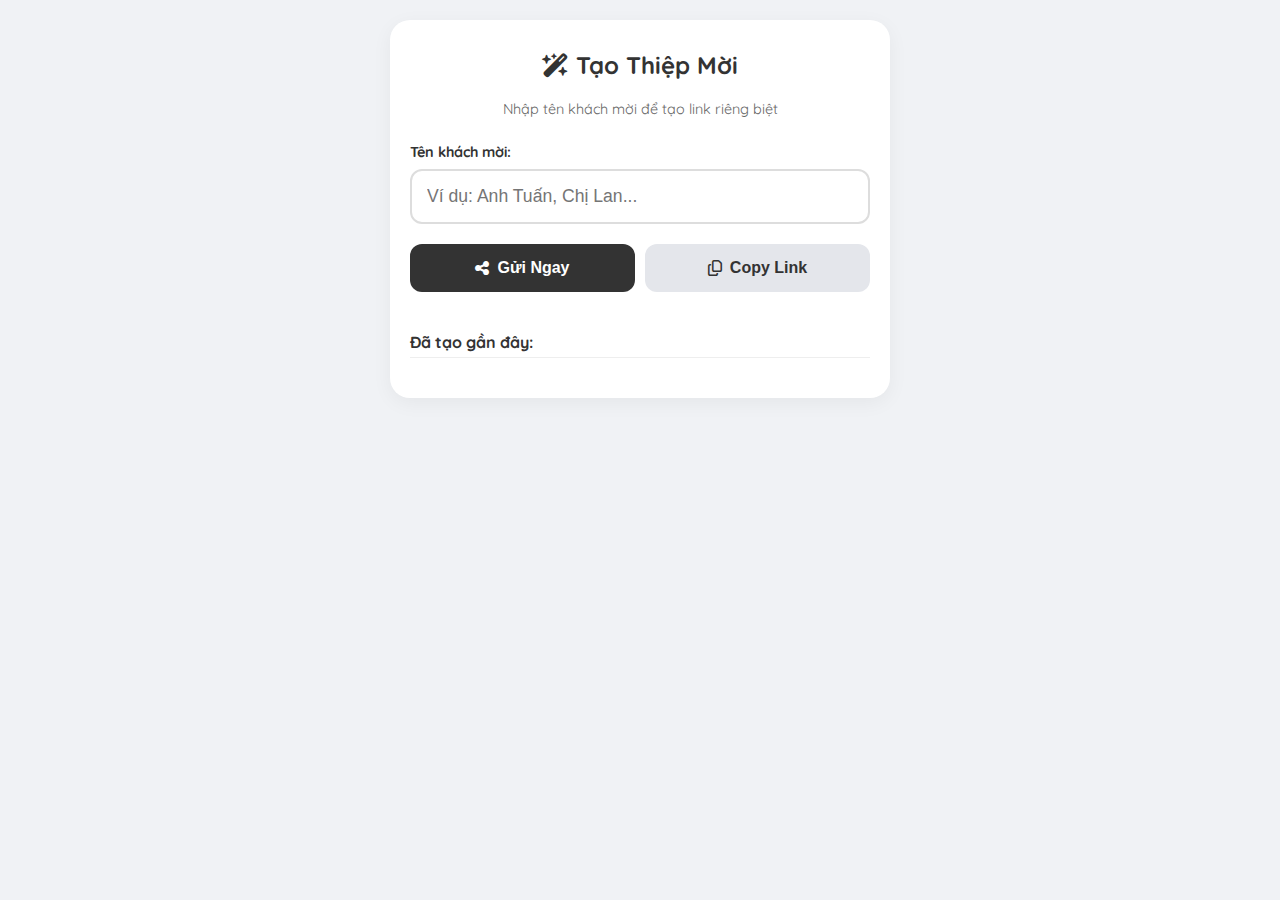
<file: TPL-02_hien-dai/tool.html>
<!DOCTYPE html>
<html lang="vi">
<head>
    <meta charset="UTF-8">
    <meta name="viewport" content="width=device-width, initial-scale=1.0, maximum-scale=1.0, user-scalable=no">
    <title>Công Cụ Tạo Thiệp Tới Từng Khách Mời</title>
    <link href="https://fonts.googleapis.com/css2?family=Quicksand:wght@500;700&display=swap" rel="stylesheet">
    <link rel="stylesheet" href="https://cdnjs.cloudflare.com/ajax/libs/font-awesome/6.4.0/css/all.min.css">
    
    <style>
        /* Giao diện tối giản, tập trung vào thao tác trên Mobile */
        * { margin: 0; padding: 0; box-sizing: border-box; }
        body { 
            font-family: 'Quicksand', sans-serif; 
            background: #f0f2f5; 
            padding: 20px; 
            color: #333;
        }
        .container {
            max-width: 500px;
            margin: 0 auto;
            background: #fff;
            padding: 30px 20px;
            border-radius: 20px;
            box-shadow: 0 5px 20px rgba(0,0,0,0.05);
            text-align: center;
        }
        h2 { margin-bottom: 20px; color: #333; }
        .input-group { margin-bottom: 20px; text-align: left; }
        label { display: block; margin-bottom: 8px; font-weight: bold; font-size: 0.9rem; }
        
        input[type="text"] {
            width: 100%;
            padding: 15px;
            border: 2px solid #ddd;
            border-radius: 12px;
            font-size: 1.1rem;
            outline: none;
            transition: 0.3s;
        }
        input[type="text"]:focus { border-color: #333; }

        .btn-group { display: flex; gap: 10px; margin-top: 20px; }
        
        button {
            flex: 1;
            padding: 15px;
            border: none;
            border-radius: 12px;
            font-size: 1rem;
            font-weight: bold;
            cursor: pointer;
            display: flex;
            align-items: center;
            justify-content: center;
            gap: 8px;
            transition: 0.2s;
        }

        .btn-create { background: #333; color: #fff; }
        .btn-create:active { transform: scale(0.98); }

        .btn-copy { background: #e4e6eb; color: #333; }

        .result-box {
            margin-top: 30px;
            padding: 15px;
            background: #f9f9f9;
            border-radius: 10px;
            border: 1px dashed #ccc;
            display: none; /* Ẩn đi khi chưa tạo */
        }
        .result-link {
            word-break: break-all;
            color: #007bff;
            font-size: 0.9rem;
            margin-bottom: 10px;
            display: block;
        }
        .history {
            margin-top: 40px;
            text-align: left;
        }
        .history h3 { font-size: 1rem; margin-bottom: 10px; border-bottom: 1px solid #eee; padding-bottom: 5px; }
        .history-list { list-style: none; }
        .history-item {
            display: flex; justify-content: space-between; align-items: center;
            padding: 10px 0; border-bottom: 1px solid #f0f0f0; font-size: 0.9rem;
        }
        .copy-mini {
            background: #eee; padding: 5px 10px; border-radius: 5px; font-size: 0.8rem;
        }
    </style>
</head>
<body>

    <div class="container">
        <h2><i class="fa-solid fa-wand-magic-sparkles"></i> Tạo Thiệp Mời</h2>
        <p style="font-size: 0.9rem; color: #666; margin-bottom: 25px;">Nhập tên khách mời để tạo link riêng biệt</p>

        <div class="input-group">
            <label>Tên khách mời:</label>
            <input type="text" id="guestName" placeholder="Ví dụ: Anh Tuấn, Chị Lan..." autocomplete="off">
        </div>

        <div class="btn-group">
            <button class="btn-create" id="btnShare">
                <i class="fa-solid fa-share-nodes"></i> Gửi Ngay
            </button>
            <button class="btn-copy" id="btnCopy">
                <i class="fa-regular fa-copy"></i> Copy Link
            </button>
        </div>

        <div class="result-box" id="resultBox">
            <span class="result-link" id="finalLink">...</span>
        </div>

        <div class="history">
            <h3>Đã tạo gần đây:</h3>
            <ul class="history-list" id="historyList">
                </ul>
        </div>
    </div>

    <script>
        const guestInput = document.getElementById('guestName');
        const btnShare = document.getElementById('btnShare');
        const btnCopy = document.getElementById('btnCopy');
        const resultBox = document.getElementById('resultBox');
        const finalLinkTxt = document.getElementById('finalLink');
        const historyList = document.getElementById('historyList');

        // Tự động lấy đường dẫn gốc của web (không cần sửa code khi đổi tên miền)
        const baseUrl = window.location.origin; 

        function generateLink() {
            const name = guestInput.value.trim();
            if (!name) {
                alert("Vui lòng nhập tên khách mời!");
                return null;
            }
            // Mã hóa tên để tránh lỗi ký tự đặc biệt
            const encodedName = encodeURIComponent(name);
            return `${baseUrl}/?n=${encodedName}`;
        }

        function addToHistory(name, link) {
            const li = document.createElement('li');
            li.className = 'history-item';
            li.innerHTML = `
                <span>${name}</span>
                <button class="copy-mini" onclick="copyText('${link}')">Copy</button>
            `;
            historyList.prepend(li);
        }

        // Chức năng 1: Gửi qua Zalo/Mess (Dùng Share API của điện thoại)
        btnShare.addEventListener('click', async () => {
            const link = generateLink();
            if (!link) return;

            const name = guestInput.value.trim();
            
            // Nếu trình duyệt hỗ trợ chia sẻ native (trên điện thoại)
            if (navigator.share) {
                try {
                    await navigator.share({
                        title: `Thiệp mời: ${name}`,
                        text: `Trân trọng mời ${name} tới dự đám cưới của tụi mình. Nhấn vào đây để xem thiệp nhé:`,
                        url: link
                    });
                    addToHistory(name, link);
                    guestInput.value = ''; // Xóa trắng để nhập người tiếp theo
                } catch (err) {
                    console.log('Chia sẻ bị hủy hoặc lỗi');
                }
            } else {
                // Nếu trên máy tính không có nút Share, chuyển sang Copy
                copyText(link);
                alert("Đã copy link! Bạn hãy dán vào tin nhắn gửi cho khách nhé.");
                addToHistory(name, link);
            }
        });

        // Chức năng 2: Chỉ Copy Link
        btnCopy.addEventListener('click', () => {
            const link = generateLink();
            if (!link) return;
            
            copyText(link);
            const name = guestInput.value.trim();
            addToHistory(name, link);
            
            // Hiệu ứng báo thành công
            const originalText = btnCopy.innerHTML;
            btnCopy.innerHTML = '<i class="fa-solid fa-check"></i> Đã Copy';
            setTimeout(() => {
                btnCopy.innerHTML = originalText;
            }, 2000);
        });

        // Hàm Copy vào bộ nhớ tạm
        function copyText(text) {
            navigator.clipboard.writeText(text);
            resultBox.style.display = 'block';
            finalLinkTxt.innerText = text;
        }

        // Cho phép ấn Enter để share luôn
        guestInput.addEventListener('keypress', function (e) {
            if (e.key === 'Enter') {
                btnShare.click();
            }
        });
    </script>
</body>
</html>
</file>
<file: DamCuoi_Dung-Nhung/Nha-gai/style.css>
/* =========================================
   File: style.css (CORRECT SPEED: 1.7s & 1.9s)
   ========================================= */

:root { 
    --primary-red: #b30000; 
    --gold: #eebb55; 
    --text-dark: #333; 
    --bg-cream: #fffdf9; 
    --dancing-font: 'Dancing Script', cursive; 
    --main-font: 'Quicksand', sans-serif; 
    --serif-font: 'Playfair Display', serif;
    
    /* --- [ĐÃ SỬA LẠI] TỐC ĐỘ CHUNG: 1.7s --- */
    --anim-speed: 1.7s; 
    --anim-curve: cubic-bezier(0.37, 0, 0.63, 1);
}

* { margin: 0; padding: 0; box-sizing: border-box; }
html { scroll-behavior: smooth; }

body { 
    font-family: var(--main-font); 
    background-color: var(--bg-cream); 
    color: var(--text-dark); 
    overflow-x: hidden; 
}

/* 1. KHUNG CHÍNH */
.main-content { 
    max-width: 480px; margin: 0 auto; position: relative; 
    padding: 0 40px 50px 40px; 
    box-shadow: 0 0 30px rgba(179, 0, 0, 0.1); 
    z-index: 10; overflow: visible; 
    background-color: #fff;
    background-image: none; 
}

/* 2. VIỀN HOA VĂN */
.side-pattern { position: absolute; top: 0; bottom: 0; width: 40px; z-index: 100; background-image: url('images/vien.png'); background-repeat: repeat-y; background-size: 100% auto; background-position: top center; pointer-events: none; background-color: transparent; }
.pattern-left { left: 0; }
.pattern-right { right: 0; transform: scaleX(-1); }

/* 3. CỔNG CHỜ */
#welcome-gate { position: fixed; top: 0; left: 0; width: 100%; height: 100vh; z-index: 15000; display: flex; transition: visibility 0s 4s; }

.gate-panel { 
    position: absolute; width: 50%; height: 100%; 
    background: var(--primary-red); 
    background-image: repeating-linear-gradient(45deg, rgba(255,255,255,0.05) 0px, rgba(255,255,255,0.05) 2px, transparent 2px, transparent 10px); 
    
    /* --- [ĐÃ SỬA LẠI] TỐC ĐỘ MỞ RÈM: 1.9s --- */
    transition: transform 1.9s cubic-bezier(0.2, 0, 0.2, 1); 
    transition-delay: 1s; /* Chờ khóa biến mất xong mới mở */
    overflow: visible !important; 
}
.left-panel { left: 0; border-right: 1px solid rgba(0,0,0,0.1); z-index: 2; display: flex; justify-content: center; align-items: center; }
.right-panel { right: 0; border-left: 1px solid rgba(0,0,0,0.1); z-index: 1; }

.gate-lock-container { position: absolute; top: 50%; right: -40px; transform: translateY(-50%); width: 80px; height: 80px; transition: all 0.8s ease; }
body.open-gate .gate-lock-container { opacity: 0; transform: translateY(-50%) scale(0.5); }
.lock-circle { width: 100%; height: 100%; background: #b30000; border: 2px solid #eebb55; border-radius: 50%; display: flex; justify-content: center; align-items: center; box-shadow: 0 5px 15px rgba(0,0,0,0.3); }
.hy-symbol { font-size: 40px; color: #eebb55; }
body.open-gate .left-panel { transform: translateX(-100%); }
body.open-gate .right-panel { transform: translateX(100%); }
body.open-gate #welcome-gate { pointer-events: none; }

/* 4. HERO SECTION (KHOẢNG CÁCH SÁT HỌA TIẾT) */
.text-center { text-align: center; }
.fancy-font { font-family: var(--dancing-font); font-weight: 700; }

.hero-section { 
    padding-top: 40px;
    padding-bottom: 10px; /* Vẫn giữ khoảng cách nhỏ để sát họa tiết */
}

.sub-title { text-transform: uppercase; letter-spacing: 3px; font-size: 0.9rem; margin-bottom: 10px; color: #666; }
.main-title { font-size: 1.8rem; margin-bottom: 15px; line-height: 1.4; padding-top: 10px; white-space: nowrap; }
.and { color: var(--primary-red); }
.hy-symbol-red { font-size: 50px; color: var(--primary-red); font-weight: bold; }
.date-time { text-transform: uppercase; font-weight: 700; margin: 15px 0 5px; }
.main-date { font-size: 2.2rem; font-family: var(--main-font); font-weight: 700; letter-spacing: 2px; margin-bottom: 20px; }
.hero-image-frame { 
    border: 6px solid var(--primary-red); padding: 4px; background: #fff; box-shadow: 0 10px 20px rgba(0,0,0,0.1); 
    width: 80%; max-width: 320px; margin: 0 auto; aspect-ratio: 2/3; 
}
.hero-image-frame img { width: 100%; height: 100%; object-fit: cover; }

/* HỌA TIẾT SÁT ẢNH BÌA */
.ornament-divider { 
    margin: 5px auto 30px; /* Vẫn giữ margin top 5px */
    width: 100%; 
    text-align: center; 
}
.ornament-divider img {
    width: 80%; max-width: 300px; height: auto; display: inline-block; opacity: 0.9;
}

/* Các phần khác */
.section-spacing { padding: 40px 0; }
.divider-ornament-top { margin: 0 auto 5px; width: 100%; text-align: center; }
.divider-ornament-top img { width: 80%; max-width: 300px; height: auto; display: inline-block; opacity: 0.9; }
.album-title { margin-bottom: 15px; font-size: 2rem; padding-top: 10px; text-align: center; }

/* 5. GIA ĐÌNH & TIỆC */
.family-grid { display: flex; justify-content: space-between; align-items: flex-start; margin-top: 10px; }

/* Đã nới rộng cột từ 42% lên 45% */
.family-side { width: 45%; text-align: center; }

/* Đã thu hẹp icon giữa từ 16% xuống 10% */
.center-icon { width: 10%; text-align: center; display: flex; flex-direction: column; align-items: center; justify-content: flex-start; padding-top: 25px;}

.hy-symbol-red.small { font-size: 35px; line-height: 1; }
.family-title { font-size: 0.8rem; font-weight: 700; margin-bottom: 10px; text-transform: uppercase; }

/* Đã giảm font chữ xuống 0.75rem và ép khoảng cách chữ lại một chút */
.parents { font-weight: 700; font-size: 0.75rem; letter-spacing: -0.2px; margin-bottom: 3px; }

.address { font-size: 0.75rem; color: #666; margin-top: 5px; line-height: 1.3; }
.ceremony-info { margin: 40px 0 20px; }
.ceremony-label { font-family: var(--serif-font); text-transform: uppercase; letter-spacing: 2px; font-size: 1.2rem; margin-bottom: 10px; }
.couple-name-script { font-size: 2.5rem; color: var(--text-dark); line-height: 1.2; margin-bottom: 20px; padding-top: 10px; }
.and-small { font-size: 1.5rem; color: var(--primary-red); }
.groom-image-frame { border: 5px solid var(--primary-red); margin: 0 10px; box-shadow: 0 5px 15px rgba(0,0,0,0.1); overflow: hidden; }
.groom-img { width: 100%; aspect-ratio: 3/4; object-fit: cover; object-position: top; }

.invite-title { font-size: 2.2rem; margin: 20px 0; padding-top: 10px; }
.divider-ornament img { width: 150px; opacity: 0.6; margin: 0 auto; }
.mini-gallery { display: flex; justify-content: center; align-items: center; gap: 5px; margin-bottom: 30px; height: 250px; }
.img-side { width: 30%; height: 180px; object-fit: cover; border-radius: 4px; }
.img-center { width: 38%; height: 230px; object-fit: cover; border-radius: 4px; z-index: 2; box-shadow: 0 6px 12px rgba(0,0,0,0.15); }
.event-name { text-transform: uppercase; font-weight: 700; margin-bottom: 10px; }

.time-box { display: flex; justify-content: center; align-items: center; gap: 10px; font-family: var(--main-font); margin: 20px 0; }
.time-col, .year-col { font-size: 1.1rem; font-weight: 700; }
.date-col { display: flex; flex-direction: column; align-items: center; line-height: 1; }
.date-num { font-size: 3.5rem; font-weight: 700; color: var(--primary-red); margin: 5px 0; font-family: var(--main-font); }
.location-box { border: 2px solid var(--primary-red); border-radius: 15px; padding: 20px; margin: 0; }
.location-box h3 { font-size: 1.3rem; margin-bottom: 10px; font-weight: 700; }
.btn-map-red { display: inline-block; padding: 8px 25px; background: #b30000; color: white; border-radius: 20px; text-decoration: none; font-weight: 700; margin-top: 10px; }

/* 6. LỊCH */
.calendar-title { font-family: var(--main-font); font-weight: 700; text-transform: uppercase; margin-bottom: 20px; font-size: 1.5rem; }
.calendar-wrapper { border: 4px double var(--primary-red); border-radius: 20px; padding: 25px 10px; margin: 0 5px; background: #fff; box-shadow: 0 10px 30px rgba(179, 0, 0, 0.1); position: relative;}
.calendar-wrapper::before, .calendar-wrapper::after { content: "•"; color: var(--primary-red); font-size: 30px; line-height: 0; position: absolute; left: 50%; transform: translateX(-50%); }
.calendar-wrapper::before { top: 10px; }
.calendar-wrapper::after { bottom: 10px; }
.calendar-table { width: 100%; border-collapse: collapse; }
.calendar-table th { font-weight: 700; padding-bottom: 15px; font-size: 0.9rem; color: var(--primary-red); }
.calendar-table td { text-align: center; vertical-align: middle; font-size: 1rem; color: #444; height: 45px; width: 14.28%; padding: 0; font-family: var(--main-font); font-weight: 600; }
.heart-date { width: 40px; height: 40px; position: absolute; top: 50%; left: 50%; transform: translate(-50%, -50%); display: flex; justify-content: center; align-items: center; }
.heart-date i { font-size: 36px; color: var(--primary-red); position: absolute; top: 50%; left: 50%; transform: translate(-50%, -50%); z-index: 1; }
.heart-date span { position: relative; z-index: 2; color: #fff; font-weight: bold; font-size: 0.9rem; line-height: 1; padding-top: 3px; font-family: var(--main-font); }
@keyframes heartBeat { 0% { transform: scale(1) translate(-50%, -50%); } 50% { transform: scale(1.1) translate(-45%, -45%); } 100% { transform: scale(1) translate(-50%, -50%); } }
.heart-date i { animation: heartBeat 2s infinite ease-in-out; transform-origin: center center; }

/* 7. RSVP */
.rsvp-title-wrap { background: #fff; padding-bottom: 20px; }
.rsvp-title { font-size: 2rem; margin: 0; }
.rsvp-red-bg { background: var(--primary-red); border-radius: 15px; padding: 35px 25px; margin: 10px 0 30px 0; box-shadow: 0 10px 25px -5px rgba(179, 0, 0, 0.3); }
.rsvp-container { width: 100%; max-width: 400px; margin: 0 auto; }
.form-control { width: 100%; padding: 12px; border: none; border-radius: 8px; margin-bottom: 15px; outline: none; font-family: var(--main-font); }
.buttons-section { padding: 20px 0 40px; background: #fff; }
.action-buttons-group { display: flex; flex-direction: column; align-items: center; gap: 15px; }
.btn-custom { width: 100%; max-width: 250px; padding: 12px; font-size: 0.95rem; font-weight: 700; text-transform: uppercase; border: none; border-radius: 8px; cursor: pointer; box-shadow: 0 4px 6px rgba(0,0,0,0.2); transition: 0.3s; }
.btn-white-shadow { background: #fff; color: var(--text-dark); border: 1px solid #eee; }
.btn-white-shadow:hover { background: #f0f0f0; }
.btn-red-shadow { background: #b30000; color: #fff; }
.btn-red-shadow:hover { background: #d90000; }

/* 8. POPUP QR */
.qr-modal { position: fixed; top: 0; left: 0; width: 100%; height: 100%; background: rgba(0,0,0,0.7); z-index: 20000; display: flex; align-items: center; justify-content: center; animation: popupZoom 0.6s cubic-bezier(0.34, 1.56, 0.64, 1) forwards; }
@keyframes popupZoom { from { opacity: 0; transform: scale(0.7); } to { opacity: 1; transform: scale(1); } }
.qr-content { background: #fff; padding: 25px; border-radius: 15px; width: 90%; max-width: 350px; position: relative; text-align: center; box-shadow: 0 10px 25px rgba(0,0,0,0.3); }
.close-qr { position: absolute; top: 10px; right: 15px; font-size: 30px; font-weight: bold; color: #999; cursor: pointer; line-height: 1; }
.qr-img { width: 180px; margin: 10px auto; border: 1px solid #ddd; padding: 5px; border-radius: 5px; }
.qr-actions { display: flex; justify-content: center; gap: 10px; margin-top: 15px; }
.btn-action { padding: 8px 15px; border-radius: 5px; border: none; cursor: pointer; font-family: var(--main-font); font-size: 0.9rem; display: flex; align-items: center; gap: 5px; text-decoration: none; }
.btn-copy { background: #eee; color: #333; }
.btn-download { background: #b30000; color: #fff; }
.hidden { display: none !important; }

/* 9. ALBUM */
.album-grid { display: grid; grid-template-columns: 1fr 1fr; gap: 10px; padding: 0 15px; }
.album-grid img { width: 100%; height: 250px; object-fit: cover; border-radius: 5px; }

/* 10. FOOTER */
.thankyou-section { position: relative; width: 100%; margin-top: 30px; border-radius: 15px; overflow: hidden; z-index: 20; box-shadow: 0 10px 30px rgba(0,0,0,0.2); }
.thankyou-img-wrap { position: relative; width: 100%; height: 400px; overflow: hidden; background: #000; }
.ty-img { width: 100%; height: 100%; object-fit: cover; display: block; filter: blur(1.5px) brightness(0.7); transform: scale(1.05); transition: all 3s ease; }
.thankyou-overlay { position: absolute; top: 50%; left: 50%; transform: translate(-50%, -50%); text-align: center; width: 100%; color: white; text-shadow: 0 2px 10px rgba(0,0,0,0.7); z-index: 30; }
.ty-text { font-size: 3rem; margin: 0; line-height: 1; }
.ty-sub { font-style: italic; font-size: 1rem; margin-top: 10px; }

/* 11. MUSIC & ANIMATION */
.music-control { position: fixed; bottom: 20px; left: 20px; width: 45px; height: 45px; background: rgba(255, 255, 255, 0.9); border: 2px solid var(--text-dark); border-radius: 50%; display: flex; justify-content: center; align-items: center; z-index: 10000; cursor: pointer; box-shadow: 0 4px 10px rgba(0,0,0,0.2); }
.music-control i { font-size: 20px; color: var(--text-dark); }
.music-playing i { animation: spin 4s linear infinite; color: var(--primary-red); }
@keyframes spin { 100% { transform: rotate(360deg); } }

.anim-fade-up { opacity: 0; transform: translateY(60px); transition: all var(--anim-speed) var(--anim-curve); }
.anim-fade-down { opacity: 0; transform: translateY(-60px); transition: all var(--anim-speed) var(--anim-curve); }
.anim-slide-right { opacity: 0; transform: translateX(-60px); transition: all var(--anim-speed) var(--anim-curve); }
.anim-slide-left { opacity: 0; transform: translateX(60px); transition: all var(--anim-speed) var(--anim-curve); }
.anim-zoom-in { opacity: 0; transform: scale(0.9); transition: all var(--anim-speed) var(--anim-curve); }
.anim-active { opacity: 1 !important; transform: translate(0) scale(1) !important; }

/* --- [ĐÃ XÓA DELAY ĐỂ HIỆN CÙNG LÚC] --- */
/* Các class delay chỉ dùng cho text hoặc phần khác nếu cần, gallery không dùng */
.delay-1 { transition-delay: 0.3s; }
.delay-2 { transition-delay: 0.6s; }
.delay-3 { transition-delay: 0.9s; }

/* MOBILE */
@media (max-width: 600px) { .main-title { font-size: 2.2rem; } }
@media (max-width: 500px) {
    .side-pattern { width: 25px; } 
    .main-content { padding: 0 30px 50px 30px; }
    .main-title { white-space: nowrap; font-size: 7.5vw; padding-top: 10px; line-height: 1.3; }
    .and { font-size: 0.9em; margin: 0 2px; }
    .thankyou-section { width: calc(100% + 60px); margin-left: -30px; } 
}
@media (max-width: 360px) { .main-title { font-size: 7vw; } }
</file>
<file: DamCuoi_Dung-Nhung/Nha-trai/style.css>
/* =========================================
   File: style.css (CORRECT SPEED: 1.7s & 1.9s)
   ========================================= */

:root { 
    --primary-red: #b30000; 
    --gold: #eebb55; 
    --text-dark: #333; 
    --bg-cream: #fffdf9; 
    --dancing-font: 'Dancing Script', cursive; 
    --main-font: 'Quicksand', sans-serif; 
    --serif-font: 'Playfair Display', serif;
    
    /* --- [ĐÃ SỬA LẠI] TỐC ĐỘ CHUNG: 1.7s --- */
    --anim-speed: 1.7s; 
    --anim-curve: cubic-bezier(0.37, 0, 0.63, 1);
}

* { margin: 0; padding: 0; box-sizing: border-box; }
html { scroll-behavior: smooth; }

body { 
    font-family: var(--main-font); 
    background-color: var(--bg-cream); 
    color: var(--text-dark); 
    overflow-x: hidden; 
}

/* 1. KHUNG CHÍNH */
.main-content { 
    max-width: 480px; margin: 0 auto; position: relative; 
    padding: 0 40px 50px 40px; 
    box-shadow: 0 0 30px rgba(179, 0, 0, 0.1); 
    z-index: 10; overflow: visible; 
    background-color: #fff;
    background-image: none; 
}

/* 2. VIỀN HOA VĂN */
.side-pattern { position: absolute; top: 0; bottom: 0; width: 40px; z-index: 100; background-image: url('images/vien.png'); background-repeat: repeat-y; background-size: 100% auto; background-position: top center; pointer-events: none; background-color: transparent; }
.pattern-left { left: 0; }
.pattern-right { right: 0; transform: scaleX(-1); }

/* 3. CỔNG CHỜ */
#welcome-gate { position: fixed; top: 0; left: 0; width: 100%; height: 100vh; z-index: 15000; display: flex; transition: visibility 0s 4s; }

.gate-panel { 
    position: absolute; width: 50%; height: 100%; 
    background: var(--primary-red); 
    background-image: repeating-linear-gradient(45deg, rgba(255,255,255,0.05) 0px, rgba(255,255,255,0.05) 2px, transparent 2px, transparent 10px); 
    
    /* --- [ĐÃ SỬA LẠI] TỐC ĐỘ MỞ RÈM: 1.9s --- */
    transition: transform 1.9s cubic-bezier(0.2, 0, 0.2, 1); 
    transition-delay: 1s; /* Chờ khóa biến mất xong mới mở */
    overflow: visible !important; 
}
.left-panel { left: 0; border-right: 1px solid rgba(0,0,0,0.1); z-index: 2; display: flex; justify-content: center; align-items: center; }
.right-panel { right: 0; border-left: 1px solid rgba(0,0,0,0.1); z-index: 1; }

.gate-lock-container { position: absolute; top: 50%; right: -40px; transform: translateY(-50%); width: 80px; height: 80px; transition: all 0.8s ease; }
body.open-gate .gate-lock-container { opacity: 0; transform: translateY(-50%) scale(0.5); }
.lock-circle { width: 100%; height: 100%; background: #b30000; border: 2px solid #eebb55; border-radius: 50%; display: flex; justify-content: center; align-items: center; box-shadow: 0 5px 15px rgba(0,0,0,0.3); }
.hy-symbol { font-size: 40px; color: #eebb55; }
body.open-gate .left-panel { transform: translateX(-100%); }
body.open-gate .right-panel { transform: translateX(100%); }
body.open-gate #welcome-gate { pointer-events: none; }

/* 4. HERO SECTION (KHOẢNG CÁCH SÁT HỌA TIẾT) */
.text-center { text-align: center; }
.fancy-font { font-family: var(--dancing-font); font-weight: 700; }

.hero-section { 
    padding-top: 40px;
    padding-bottom: 10px; /* Vẫn giữ khoảng cách nhỏ để sát họa tiết */
}

.sub-title { text-transform: uppercase; letter-spacing: 3px; font-size: 0.9rem; margin-bottom: 10px; color: #666; }
.main-title { font-size: 1.8rem; margin-bottom: 15px; line-height: 1.4; padding-top: 10px; white-space: nowrap; }
.and { color: var(--primary-red); }
.hy-symbol-red { font-size: 50px; color: var(--primary-red); font-weight: bold; }
.date-time { text-transform: uppercase; font-weight: 700; margin: 15px 0 5px; }
.main-date { font-size: 2.2rem; font-family: var(--main-font); font-weight: 700; letter-spacing: 2px; margin-bottom: 20px; }
.hero-image-frame { 
    border: 6px solid var(--primary-red); padding: 4px; background: #fff; box-shadow: 0 10px 20px rgba(0,0,0,0.1); 
    width: 80%; max-width: 320px; margin: 0 auto; aspect-ratio: 2/3; 
}
.hero-image-frame img { width: 100%; height: 100%; object-fit: cover; }

/* HỌA TIẾT SÁT ẢNH BÌA */
.ornament-divider { 
    margin: 5px auto 30px; /* Vẫn giữ margin top 5px */
    width: 100%; 
    text-align: center; 
}
.ornament-divider img {
    width: 80%; max-width: 300px; height: auto; display: inline-block; opacity: 0.9;
}

/* Các phần khác */
.section-spacing { padding: 40px 0; }
.divider-ornament-top { margin: 0 auto 5px; width: 100%; text-align: center; }
.divider-ornament-top img { width: 80%; max-width: 300px; height: auto; display: inline-block; opacity: 0.9; }
.album-title { margin-bottom: 15px; font-size: 2rem; padding-top: 10px; text-align: center; }

/* 5. GIA ĐÌNH & TIỆC */
.family-grid { display: flex; justify-content: space-between; align-items: flex-start; margin-top: 10px; }

/* Đã nới rộng cột từ 42% lên 45% */
.family-side { width: 45%; text-align: center; }

/* Đã thu hẹp icon giữa từ 16% xuống 10% */
.center-icon { width: 10%; text-align: center; display: flex; flex-direction: column; align-items: center; justify-content: flex-start; padding-top: 25px;}

.hy-symbol-red.small { font-size: 35px; line-height: 1; }
.family-title { font-size: 0.8rem; font-weight: 700; margin-bottom: 10px; text-transform: uppercase; }

/* Đã giảm font chữ xuống 0.75rem và ép khoảng cách chữ lại một chút */
.parents { font-weight: 700; font-size: 0.75rem; letter-spacing: -0.2px; margin-bottom: 3px; }

.address { font-size: 0.75rem; color: #666; margin-top: 5px; line-height: 1.3; }
.ceremony-info { margin: 40px 0 20px; }
.ceremony-label { font-family: var(--serif-font); text-transform: uppercase; letter-spacing: 2px; font-size: 1.2rem; margin-bottom: 10px; }
.couple-name-script { font-size: 2.5rem; color: var(--text-dark); line-height: 1.2; margin-bottom: 20px; padding-top: 10px; }
.and-small { font-size: 1.5rem; color: var(--primary-red); }
.groom-image-frame { border: 5px solid var(--primary-red); margin: 0 10px; box-shadow: 0 5px 15px rgba(0,0,0,0.1); overflow: hidden; }
.groom-img { width: 100%; aspect-ratio: 3/4; object-fit: cover; object-position: top; }

.invite-title { font-size: 2.2rem; margin: 20px 0; padding-top: 10px; }
.divider-ornament img { width: 150px; opacity: 0.6; margin: 0 auto; }
.mini-gallery { display: flex; justify-content: center; align-items: center; gap: 5px; margin-bottom: 30px; height: 250px; }
.img-side { width: 30%; height: 180px; object-fit: cover; border-radius: 4px; }
.img-center { width: 38%; height: 230px; object-fit: cover; border-radius: 4px; z-index: 2; box-shadow: 0 6px 12px rgba(0,0,0,0.15); }
.event-name { text-transform: uppercase; font-weight: 700; margin-bottom: 10px; }

.time-box { display: flex; justify-content: center; align-items: center; gap: 10px; font-family: var(--main-font); margin: 20px 0; }
.time-col, .year-col { font-size: 1.1rem; font-weight: 700; }
.date-col { display: flex; flex-direction: column; align-items: center; line-height: 1; }
.date-num { font-size: 3.5rem; font-weight: 700; color: var(--primary-red); margin: 5px 0; font-family: var(--main-font); }
.location-box { border: 2px solid var(--primary-red); border-radius: 15px; padding: 20px; margin: 0; }
.location-box h3 { font-size: 1.3rem; margin-bottom: 10px; font-weight: 700; }
.btn-map-red { display: inline-block; padding: 8px 25px; background: #b30000; color: white; border-radius: 20px; text-decoration: none; font-weight: 700; margin-top: 10px; }

/* 6. LỊCH */
.calendar-title { font-family: var(--main-font); font-weight: 700; text-transform: uppercase; margin-bottom: 20px; font-size: 1.5rem; }
.calendar-wrapper { border: 4px double var(--primary-red); border-radius: 20px; padding: 25px 10px; margin: 0 5px; background: #fff; box-shadow: 0 10px 30px rgba(179, 0, 0, 0.1); position: relative;}
.calendar-wrapper::before, .calendar-wrapper::after { content: "•"; color: var(--primary-red); font-size: 30px; line-height: 0; position: absolute; left: 50%; transform: translateX(-50%); }
.calendar-wrapper::before { top: 10px; }
.calendar-wrapper::after { bottom: 10px; }
.calendar-table { width: 100%; border-collapse: collapse; }
.calendar-table th { font-weight: 700; padding-bottom: 15px; font-size: 0.9rem; color: var(--primary-red); }
.calendar-table td { text-align: center; vertical-align: middle; font-size: 1rem; color: #444; height: 45px; width: 14.28%; padding: 0; font-family: var(--main-font); font-weight: 600; }
.heart-date { width: 40px; height: 40px; position: absolute; top: 50%; left: 50%; transform: translate(-50%, -50%); display: flex; justify-content: center; align-items: center; }
.heart-date i { font-size: 36px; color: var(--primary-red); position: absolute; top: 50%; left: 50%; transform: translate(-50%, -50%); z-index: 1; }
.heart-date span { position: relative; z-index: 2; color: #fff; font-weight: bold; font-size: 0.9rem; line-height: 1; padding-top: 3px; font-family: var(--main-font); }
@keyframes heartBeat { 0% { transform: scale(1) translate(-50%, -50%); } 50% { transform: scale(1.1) translate(-45%, -45%); } 100% { transform: scale(1) translate(-50%, -50%); } }
.heart-date i { animation: heartBeat 2s infinite ease-in-out; transform-origin: center center; }

/* 7. RSVP */
.rsvp-title-wrap { background: #fff; padding-bottom: 20px; }
.rsvp-title { font-size: 2rem; margin: 0; }
.rsvp-red-bg { background: var(--primary-red); border-radius: 15px; padding: 35px 25px; margin: 10px 0 30px 0; box-shadow: 0 10px 25px -5px rgba(179, 0, 0, 0.3); }
.rsvp-container { width: 100%; max-width: 400px; margin: 0 auto; }
.form-control { width: 100%; padding: 12px; border: none; border-radius: 8px; margin-bottom: 15px; outline: none; font-family: var(--main-font); }
.buttons-section { padding: 20px 0 40px; background: #fff; }
.action-buttons-group { display: flex; flex-direction: column; align-items: center; gap: 15px; }
.btn-custom { width: 100%; max-width: 250px; padding: 12px; font-size: 0.95rem; font-weight: 700; text-transform: uppercase; border: none; border-radius: 8px; cursor: pointer; box-shadow: 0 4px 6px rgba(0,0,0,0.2); transition: 0.3s; }
.btn-white-shadow { background: #fff; color: var(--text-dark); border: 1px solid #eee; }
.btn-white-shadow:hover { background: #f0f0f0; }
.btn-red-shadow { background: #b30000; color: #fff; }
.btn-red-shadow:hover { background: #d90000; }

/* 8. POPUP QR */
.qr-modal { position: fixed; top: 0; left: 0; width: 100%; height: 100%; background: rgba(0,0,0,0.7); z-index: 20000; display: flex; align-items: center; justify-content: center; animation: popupZoom 0.6s cubic-bezier(0.34, 1.56, 0.64, 1) forwards; }
@keyframes popupZoom { from { opacity: 0; transform: scale(0.7); } to { opacity: 1; transform: scale(1); } }
.qr-content { background: #fff; padding: 25px; border-radius: 15px; width: 90%; max-width: 350px; position: relative; text-align: center; box-shadow: 0 10px 25px rgba(0,0,0,0.3); }
.close-qr { position: absolute; top: 10px; right: 15px; font-size: 30px; font-weight: bold; color: #999; cursor: pointer; line-height: 1; }
.qr-img { width: 180px; margin: 10px auto; border: 1px solid #ddd; padding: 5px; border-radius: 5px; }
.qr-actions { display: flex; justify-content: center; gap: 10px; margin-top: 15px; }
.btn-action { padding: 8px 15px; border-radius: 5px; border: none; cursor: pointer; font-family: var(--main-font); font-size: 0.9rem; display: flex; align-items: center; gap: 5px; text-decoration: none; }
.btn-copy { background: #eee; color: #333; }
.btn-download { background: #b30000; color: #fff; }
.hidden { display: none !important; }

/* 9. ALBUM */
.album-grid { display: grid; grid-template-columns: 1fr 1fr; gap: 10px; padding: 0 15px; }
.album-grid img { width: 100%; height: 250px; object-fit: cover; border-radius: 5px; }

/* 10. FOOTER */
.thankyou-section { position: relative; width: 100%; margin-top: 30px; border-radius: 15px; overflow: hidden; z-index: 20; box-shadow: 0 10px 30px rgba(0,0,0,0.2); }
.thankyou-img-wrap { position: relative; width: 100%; height: 400px; overflow: hidden; background: #000; }
.ty-img { width: 100%; height: 100%; object-fit: cover; display: block; filter: blur(1.5px) brightness(0.7); transform: scale(1.05); transition: all 3s ease; }
.thankyou-overlay { position: absolute; top: 50%; left: 50%; transform: translate(-50%, -50%); text-align: center; width: 100%; color: white; text-shadow: 0 2px 10px rgba(0,0,0,0.7); z-index: 30; }
.ty-text { font-size: 3rem; margin: 0; line-height: 1; }
.ty-sub { font-style: italic; font-size: 1rem; margin-top: 10px; }

/* 11. MUSIC & ANIMATION */
.music-control { position: fixed; bottom: 20px; left: 20px; width: 45px; height: 45px; background: rgba(255, 255, 255, 0.9); border: 2px solid var(--text-dark); border-radius: 50%; display: flex; justify-content: center; align-items: center; z-index: 10000; cursor: pointer; box-shadow: 0 4px 10px rgba(0,0,0,0.2); }
.music-control i { font-size: 20px; color: var(--text-dark); }
.music-playing i { animation: spin 4s linear infinite; color: var(--primary-red); }
@keyframes spin { 100% { transform: rotate(360deg); } }

.anim-fade-up { opacity: 0; transform: translateY(60px); transition: all var(--anim-speed) var(--anim-curve); }
.anim-fade-down { opacity: 0; transform: translateY(-60px); transition: all var(--anim-speed) var(--anim-curve); }
.anim-slide-right { opacity: 0; transform: translateX(-60px); transition: all var(--anim-speed) var(--anim-curve); }
.anim-slide-left { opacity: 0; transform: translateX(60px); transition: all var(--anim-speed) var(--anim-curve); }
.anim-zoom-in { opacity: 0; transform: scale(0.9); transition: all var(--anim-speed) var(--anim-curve); }
.anim-active { opacity: 1 !important; transform: translate(0) scale(1) !important; }

/* --- [ĐÃ XÓA DELAY ĐỂ HIỆN CÙNG LÚC] --- */
/* Các class delay chỉ dùng cho text hoặc phần khác nếu cần, gallery không dùng */
.delay-1 { transition-delay: 0.3s; }
.delay-2 { transition-delay: 0.6s; }
.delay-3 { transition-delay: 0.9s; }

/* MOBILE */
@media (max-width: 600px) { .main-title { font-size: 2.2rem; } }
@media (max-width: 500px) {
    .side-pattern { width: 25px; } 
    .main-content { padding: 0 30px 50px 30px; }
    .main-title { white-space: nowrap; font-size: 7.5vw; padding-top: 10px; line-height: 1.3; }
    .and { font-size: 0.9em; margin: 0 2px; }
    .thankyou-section { width: calc(100% + 60px); margin-left: -30px; } 
}
@media (max-width: 360px) { .main-title { font-size: 7vw; } }
</file>
<file: TPL-02_hien-dai/style.css>
/* =========================================
   1. CORE RESET & MOBILE FIX
   ========================================= */
* { margin: 0; padding: 0; box-sizing: border-box; }
html, body { 
    width: 100%; min-height: 100%; 
    overflow-x: hidden !important; 
    font-family: 'Quicksand', sans-serif; 
    color: #333; 
    line-height: 1.6;
}

:root { 
    --primary: #2c3e50; 
    --accent: #e67e22; 
    --light: #f9f9f9; 
    --font-script: 'Great Vibes', cursive; 
    --font-serif: 'Playfair Display', serif; 
}

img { max-width: 100%; height: auto; display: block; }

/* =========================================
   2. INTRO OVERLAY
   ========================================= */
#intro-overlay { 
    position: fixed; top: 0; left: 0; width: 100vw; height: 100vh; 
    background-color: var(--primary); z-index: 99999; 
    display: flex; flex-direction: column; 
    align-items: center; justify-content: center; 
    padding: 20px; 
    transition: transform 1.5s ease-in-out; 
}
#intro-overlay.slide-up { transform: translateY(-100%); }

.intro-content { width: 100%; max-width: 400px; text-align: center; }
.monogram { font-family: var(--font-script); font-size: 4rem; color: #fff; margin-bottom: 20px; }
.btn-intro { 
    background: transparent; border: 1px solid #fff; color: #fff; 
    padding: 12px 35px; border-radius: 50px; font-size: 1rem; 
    cursor: pointer; margin-top: 30px; text-transform: uppercase; 
    letter-spacing: 2px;
}

/* =========================================
   3. HERO (BÌA) - ĐÃ SỬA FONT NGÀY THÁNG
   ========================================= */
.hero { 
    height: 100vh; min-height: 600px; 
    background-size: cover; background-position: center; 
    display: flex; 
    align-items: flex-end; 
    justify-content: center; 
    position: relative; color: #fff; 
    padding-bottom: 80px; 
}
.hero-overlay { position: absolute; inset: 0; background: rgba(0,0,0,0.3); }

.hero-content { 
    position: relative; z-index: 2; text-align: center; 
    border: 1px solid rgba(255,255,255,0.6); 
    padding: 20px; 
    border-radius: 10px; 
    background: rgba(0,0,0,0.3); 
    backdrop-filter: blur(3px); 
    width: 90%; max-width: 400px;
    margin-bottom: 20px;
}
.hero-title { font-family: var(--font-script); font-size: 3.5rem; line-height: 1.1; margin: 10px 0; }

/* --- ĐÂY LÀ PHẦN SỬA FONT --- */
/* ... (Các phần trên giữ nguyên) ... */

/* =========================================
   SỬA LẠI FONT NGÀY THÁNG (HERO)
   ========================================= */
.hero-date { 
    border-top: 1px solid rgba(255,255,255,0.9); 
    border-bottom: 1px solid rgba(255,255,255,0.9); 
    padding: 15px 0; margin: 20px 0; 
    
    /* ĐỔI VỀ FONT KHÔNG CHÂN (QUICKSAND) GIỐNG BÊN DƯỚI */
    font-family: 'Quicksand', sans-serif !important; 
    
    font-size: 1.2rem; 
    font-weight: 700; /* In đậm */
    letter-spacing: 2px; /* Dãn chữ rộng ra cho sang */
    display: flex; justify-content: center; align-items: center; gap: 15px;
    text-transform: uppercase;
    text-shadow: 0 2px 4px rgba(0,0,0,0.3); /* Đổ bóng nhẹ cho dễ đọc */
}

/* Số ngày to nổi bật hơn */
.hero-date .day { 
    font-size: 2.5rem; /* Số to hẳn lên */
    font-weight: 700;
    line-height: 1;
    position: relative;
    top: -2px; /* Căn chỉnh lại cho cân đối với chữ 2 bên */
}

/* ... (Các phần dưới giữ nguyên) ... */
.hero-date .day { font-size: 1.5rem; } /* Số ngày to hơn chút xíu */
/* ----------------------------- */

.hero-guest-name { 
    font-family: var(--font-script); font-size: 2.2rem; 
    color: #ffd700; display: block; margin-top: 5px; word-wrap: break-word; 
}
.scroll-down { 
    position: absolute; bottom: 10px; z-index: 2; 
    color: #fff; animation: bounce 2s infinite; 
}

/* =========================================
   4. CHUNG CHO CÁC PHẦN
   ========================================= */
.section-container { padding: 50px 20px; max-width: 1000px; margin: 0 auto; }
.text-center { text-align: center; }
.main-title { 
    font-family: var(--font-serif); font-size: 2rem; 
    margin-bottom: 15px; text-transform: uppercase; line-height: 1.3; 
}
.sub-title { 
    color: var(--accent); font-weight: bold; letter-spacing: 1px; 
    text-transform: uppercase; margin-bottom: 10px; font-size: 0.9rem;
}

/* =========================================
   5. CẶP ĐÔI
   ========================================= */
.couple-wrap { display: flex; flex-wrap: wrap; justify-content: center; gap: 40px; margin-top: 40px; }
.groom-box, .bride-box { flex: 1; min-width: 300px; }
.photo-frame { 
    width: 280px; height: 380px; margin: 0 auto 20px; 
    border: 1px solid #ddd; padding: 10px; background: #fff; 
    box-shadow: 0 5px 15px rgba(0,0,0,0.05); 
}
.photo-frame img { width: 100%; height: 100%; object-fit: cover; }
.name-tag { font-family: var(--font-script); font-size: 2rem; color: var(--primary); margin-top: 10px; }

/* =========================================
   6. GALLERY & THIỆP MỜI
   ========================================= */
.invitation-grid { margin-top: 20px; }

.gallery-mini { 
    display: flex; align-items: center; justify-content: center; 
    gap: 15px; height: 350px; margin-bottom: 30px; 
}
.gallery-item {
    flex: 1; height: 200px; border-radius: 10px;
    overflow: hidden; opacity: 0.8; transition: all 0.5s ease;
    box-shadow: 0 5px 15px rgba(0,0,0,0.1);
}
.gallery-item.center {
    flex: 1.3; height: 320px; opacity: 1; z-index: 10;
    transform: scale(1.05); box-shadow: 0 15px 30px rgba(0,0,0,0.2);
    border: 2px solid #fff;
}
.gallery-item img { width: 100%; height: 100%; object-fit: cover; }

.invitation-card { 
    background: #fff; padding: 40px 20px; border: 1px solid #eee; 
    box-shadow: 0 10px 30px rgba(0,0,0,0.05); border-radius: 10px; 
    position: relative; z-index: 5;
}

/* =========================================
   SỬA FONT TIÊU ĐỀ THIỆP (GIỐNG CHỮ "THIỆP MỜI")
   ========================================= */
.invitation-card h3 {
    /* Đổi sang font có chân sang trọng */
    font-family: 'Playfair Display', serif; 
    
    font-size: 1.8rem; /* Điều chỉnh kích thước cho vừa vặn */
    color: var(--primary);
    margin-bottom: 20px;
    text-transform: uppercase; /* Viết hoa toàn bộ cho trang trọng */
    letter-spacing: 1px;
    line-height: 1.3;
    font-weight: 700;
}

.location-box { margin-bottom: 25px; border-bottom: 1px dashed #ddd; padding-bottom: 20px; }
.location-name { 
    font-weight: bold; font-size: 1.1rem; 
    text-transform: uppercase; color: var(--primary); margin-bottom: 5px; 
}
.location-addr { font-size: 0.95rem; color: #666; font-style: italic; }

.calendar-box { 
    background: #fafafa; padding: 20px; border-radius: 10px; 
    margin: 0 auto; border: 1px solid #eee;
}
.time-row { display: flex; justify-content: center; align-items: baseline; gap: 10px; margin-bottom: 10px; }
.time-row .label { font-size: 1rem; color: #555; }
.time-row .time-big { font-size: 2rem; font-weight: bold; color: var(--accent); line-height: 1; }

.date-row { 
    display: flex; justify-content: center; align-items: center; 
    gap: 15px; border-top: 1px solid #ddd; border-bottom: 1px solid #ddd; 
    padding: 10px 0; margin-bottom: 10px;
}
.date-col { font-weight: bold; text-transform: uppercase; color: #333; }
.date-col.big-num { font-size: 3rem; color: var(--primary); line-height: 1; }

.lunar-date { font-style: italic; color: #777; font-size: 0.9rem; }

.action-buttons { display: flex; flex-direction: column; gap: 15px; align-items: center; margin-top: 30px; }
.btn-main, .btn-gift { 
    display: inline-flex; align-items: center; justify-content: center; gap: 10px; 
    padding: 15px 40px; border-radius: 50px; font-weight: bold; 
    text-transform: uppercase; width: 100%; max-width: 320px; 
    cursor: pointer; border: none; font-size: 0.9rem;
}
.btn-main { background: var(--primary); color: #fff; }
.btn-gift { background: var(--accent); color: #fff; }

/* =========================================
   7. ĐẾM NGƯỢC
   ========================================= */
.countdown-section { 
    background-color: var(--light); padding: 50px 20px; 
    text-align: center; border-top: 1px solid #eee; border-bottom: 1px solid #eee;
}
.timer-box { display: flex; justify-content: center; gap: 15px; margin-top: 25px; }
.time-item { 
    background: #fff; width: 75px; height: 75px; 
    border-radius: 50%; display: flex; flex-direction: column; 
    align-items: center; justify-content: center; 
    box-shadow: 0 5px 15px rgba(0,0,0,0.08); border: 1px solid #eee;
}
.time-item span { font-weight: bold; font-size: 1.4rem; color: var(--primary); line-height: 1; }
.time-item label { font-size: 0.7rem; color: #888; text-transform: uppercase; margin-top: 3px; }

/* =========================================
   8. ALBUM & MAP & FOOTER
   ========================================= */
.album-grid { display: grid; grid-template-columns: repeat(2, 1fr); gap: 10px; margin-top: 20px; }
.album-grid img { width: 100%; height: 250px; object-fit: cover; border-radius: 5px; }

.map-box { border-radius: 10px; overflow: hidden; border: 1px solid #ddd; }
.btn-map { display: inline-block; margin-top: 10px; padding: 10px 20px; border: 1px solid var(--primary); border-radius: 20px; color: var(--primary); font-weight: bold; }

.footer { 
    background-size: cover; background-position: center; height: 350px; 
    display: flex; align-items: center; justify-content: center; 
    color: #fff; position: relative; 
}
.thank-you { font-family: var(--font-script); font-size: 4rem; position: relative; z-index: 2; }

/* =========================================
   9. MODAL & EXTRAS
   ========================================= */
.music-box { position: fixed; bottom: 20px; left: 20px; width: 50px; height: 50px; background: rgba(255,255,255,0.9); border-radius: 50%; z-index: 9999; border: 1px solid #ccc; display: flex; align-items: center; justify-content: center; font-size: 1.5rem; color: var(--primary); cursor: pointer; }
.music-box.playing .music-icon { animation: spin 4s linear infinite; color: var(--accent); }

@keyframes spin { 100% { transform: rotate(360deg); } }
@keyframes bounce { 0%, 100% { transform: translateY(0); } 50% { transform: translateY(10px); } }

/* Modal Styles */
.qr-modal { position: fixed; inset: 0; background: rgba(0,0,0,0.85); z-index: 100000; display: flex; align-items: center; justify-content: center; padding: 20px; opacity: 0; visibility: hidden; transition: 0.3s; }
.qr-modal.active { opacity: 1; visibility: visible; }
.qr-modal-content { background: #fff; width: 100%; max-width: 400px; padding: 30px; border-radius: 15px; text-align: center; position: relative; transform: translateY(20px); transition: 0.3s; }
.qr-modal.active .qr-modal-content { transform: translateY(0); }
.close-modal { position: absolute; top: 10px; right: 10px; background: #eee; border: none; width: 30px; height: 30px; border-radius: 50%; cursor: pointer; }
.form-group { margin-bottom: 15px; }
.form-group input, .form-group textarea, .form-group select { width: 100%; padding: 12px; border: 1px solid #ddd; border-radius: 8px; }

/* MOBILE RESPONSIVE */
@media (max-width: 768px) {
    .main-title { font-size: 1.5rem; }
    .hero-title { font-size: 2.8rem; }
    .gallery-mini { height: 280px; }
    .gallery-item { height: 160px; }
    .gallery-item.center { height: 250px; }
    .album-grid img { height: 180px; }
    .date-col.big-num { font-size: 2.5rem; }
}
</file>
